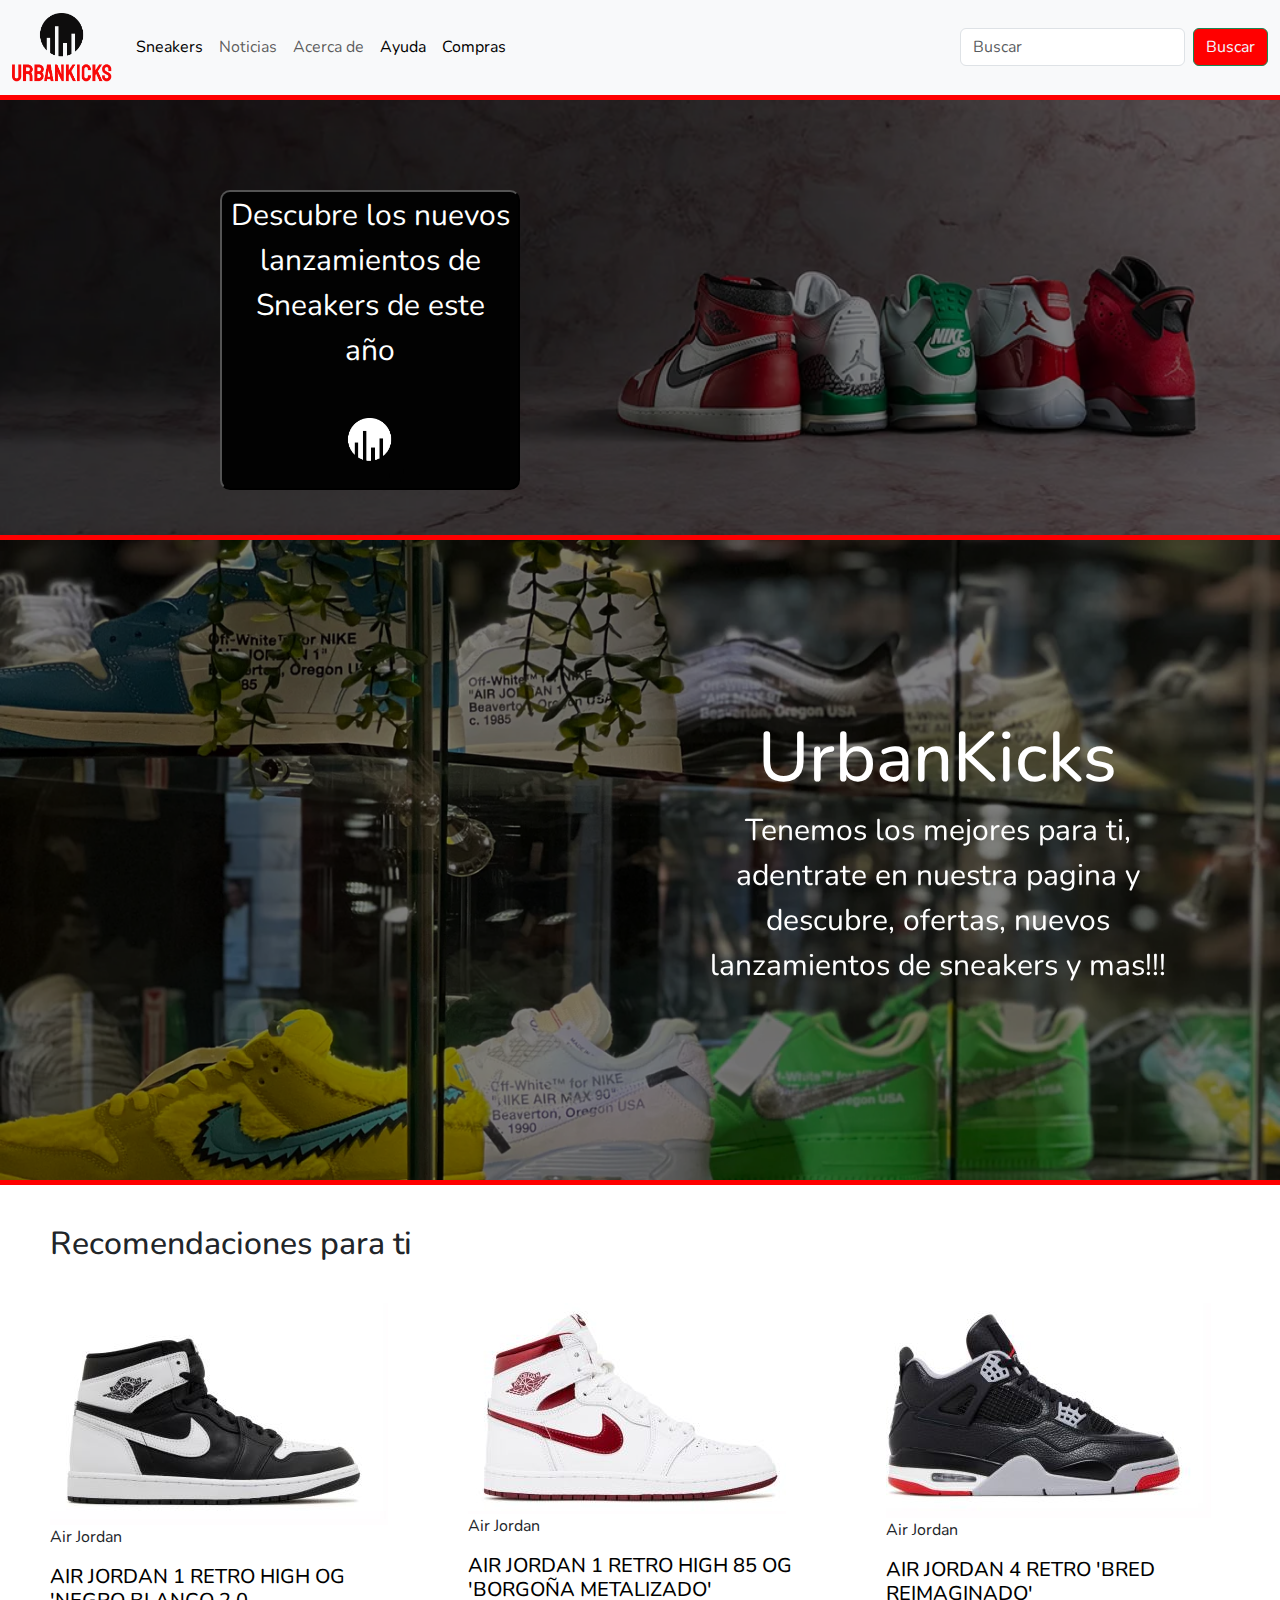
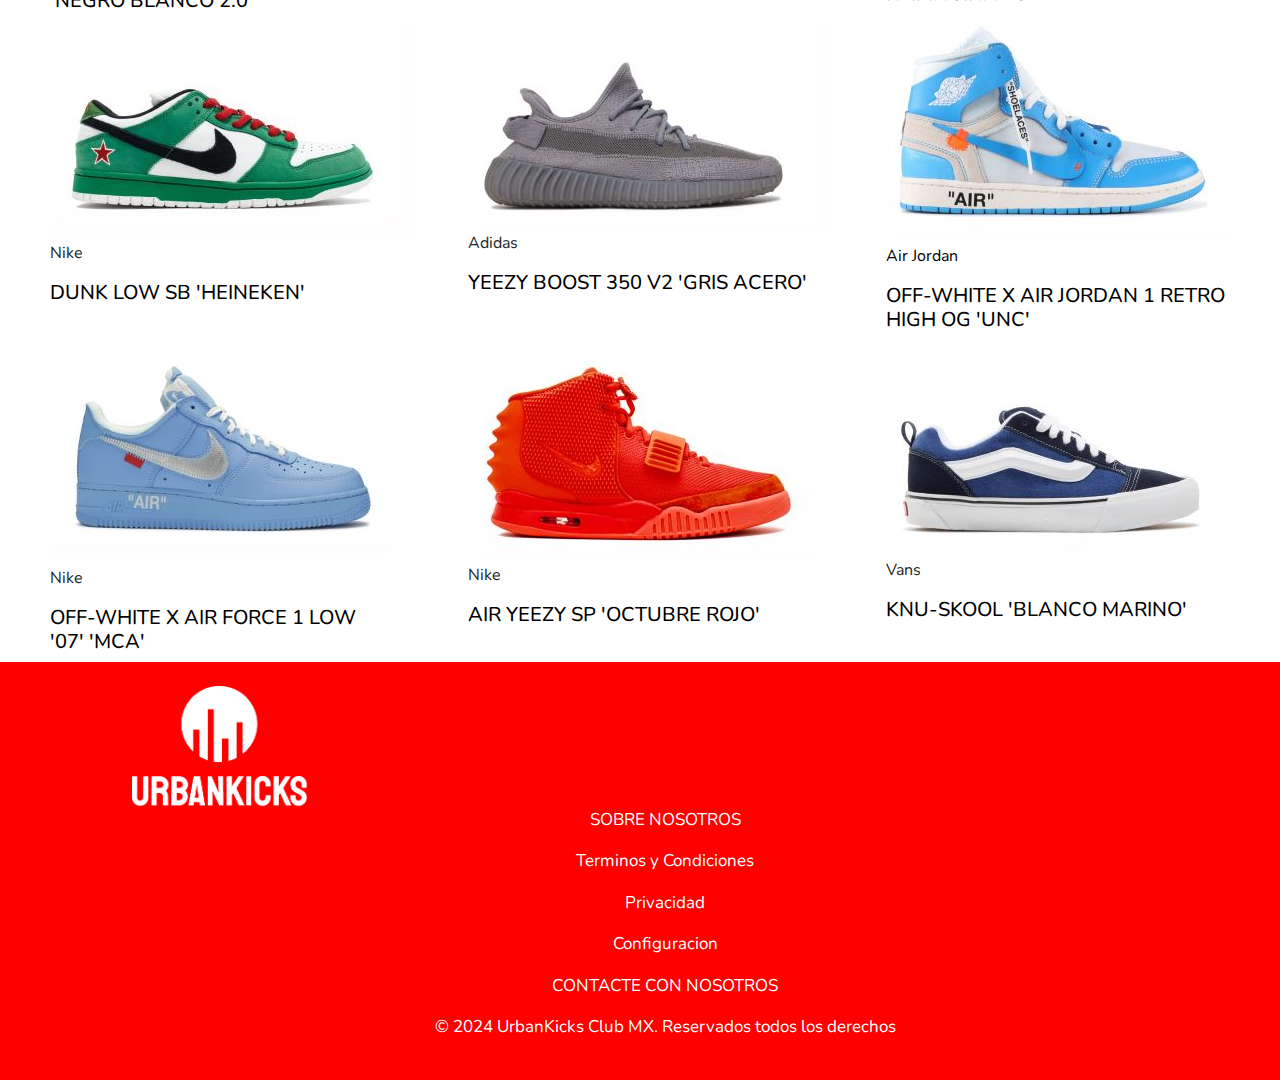
<file: MiPaginaConBoostrap/index.html>
<!DOCTYPE html>
<html lang="en">
<head>
    <meta charset="UTF-8">
    <meta http-equiv="X-UA-Compatible" content="IE=edge">
    <meta name="viewport" content="width=device-width, initial-scale=1.0">
    <title>Pagina con Boostrap</title>
    <link rel="stylesheet" href="bootstrap.min.css">
    <link rel="stylesheet" href="estilos.css">
    <link rel="stylesheet" href="estiloCarrito.css">
    <link rel="preconnect" href="https://fonts.googleapis.com">
    <link rel="preconnect" href="https://fonts.gstatic.com" crossorigin>
    <link href="https://fonts.googleapis.com/css2?family=Nunito:ital,wght@0,200..1000;1,200..1000&display=swap" rel="stylesheet">
</head>
<body>
    <header>
        <nav class="navbar navbar-expand-lg bg-body-tertiary">
            <div class="container-fluid">
              <a class="navbar-brand" href="#"><img src="./logo_large.png" alt=""></a>
              <button class="navbar-toggler" type="button" data-bs-toggle="collapse" data-bs-target="#navbarSupportedContent" aria-controls="navbarSupportedContent" aria-expanded="false" aria-label="Toggle navigation">
                <span class="navbar-toggler-icon"></span>
              </button>
              <div class="collapse navbar-collapse" id="navbarSupportedContent">
                <ul class="navbar-nav me-auto mb-2 mb-lg-0">
                  <li class="nav-item">
                    <a class="nav-link active" aria-current="page" href="#">Sneakers</a>
                  </li>
                  <li class="nav-item">
                    <a class="nav-link" href="./Noticias.html">Noticias</a>
                  </li>
                  <li class="nav-item">
                    <a class="nav-link" href="./AcerdaDe.html">Acerca de</a>
                  </li>
                    <li class="nav-item">
                        <a class="nav-link active" aria-current="page" href="./Ayuda.html">Ayuda</a>
                    </li>
                    <li class="nav-item">
                      <a class="nav-link active" aria-current="page" href="./index2.html">Compras</a>
                  </li>
                </ul>
                <form class="d-flex" role="search">
                  <input class="form-control me-2" type="search" placeholder="Buscar" aria-label="Search">
                  <button class="btn btn-outline-success" type="submit" style="background-color: red; color: aliceblue;">Buscar</button>
                </form>
              </div>
            </div>
          </nav>
    </header>
    <div class="raya">
    </div>
    <main id="main">
        <div id="carousel" class="carousel slide" data-bs-ride="carousel">
            <div class="carousel-inner">
              <div class="carousel-item active">
                <img src="./Nikes.webp" class="d-block w-100" alt="Nikes">
                <div class="overlay">
                    <div class="container">
                        <div class="row align-items-center">
                            <div class="col-md-6 offset-md-6 text-center text-md-right">
                                <button class="boton">
                                    Descubre los nuevos lanzamientos de Sneakers de este año
                                    <br>
                                    <br>
                                    <img src="./logo solo.png" alt="">
                                </button>
                            </div>
                        </div>
                    </div>
                  </div>
              </div>
              <div class="carousel-item">
                <img src="./jordans 4.webp" class="d-block w-100" alt="Jordans">
                <div class="overlay">
                    <div class="container">
                        <div class="row align-items-center">
                            <div class="col-md-6 offset-md-6 text-center text-md-right">
                                <p class="Parrafo1">Air Jordan 4 Retro <br>
                                    'Still Kickin'</p>
                            </div>
                        </div>
                    </div>
                  </div>
              </div>
              <div class="carousel-item">
                <img src="./air.webp" class="d-block w-100" alt="Airforce1">
              </div>
            </div>
          </div>
    </main>
    <div class="raya">
    </div>
    <section>
        <div id="carousel" class="carousel slide" data-bs-ride="carousel">
            <div class="carousel-inner">
              <div class="carousel-item active">
                <img src="./jordanssss.webp" class="d-block w-100" alt="Nikes">
              </div>
              <div class="carousel-item">
                <img src="./muchossss.webp" class="d-block w-100" alt="Jordans">
              </div>
              <div class="carousel-item">
                <img src="./retros4.webp" class="d-block w-100" alt="Airforce1">
              </div>
            </div>
            <div class="overlay">
                <div class="container">
                    <div class="row align-items-center">
                        <div class="col-md-6 offset-md-6 text-center text-md-right">
                            <h1>UrbanKicks</h1>
                            <p class="d-none d-md-block">
                                Tenemos los mejores para ti, adentrate en nuestra pagina y descubre, ofertas, nuevos lanzamientos de sneakers y mas!!!
                            </p>
                        </div>
                    </div>
                </div>
              </div>
          </div>
    </section>
    <div class="raya">
    </div>
    <h2 class="texto2">Recomendaciones para ti</h2>
    <br>
    <br>
    <br>
    <section>
        <div class="row">
            <div class="col-12 col-md-6 col-lg-4">
                <img src="./teni 1.JPG" alt="">
                <p>Air Jordan</p>
                <h3><a href="./index2.html">AIR JORDAN 1 RETRO HIGH OG <br>
                  'NEGRO BLANCO 2.0</a></h3>
            </div>
            <div class="col-12 col-md-6 col-lg-4">
                <img src="./teni 2.JPG" alt="">
                <p>Air Jordan</p>
                <h3><a href="./index2.html">AIR JORDAN 1 RETRO HIGH 85 OG <br>
                  'BORGOÑA METALIZADO'</a></h3>
            </div>
            <div class="col-12 col-md-6 col-lg-4">
                <img src="./teni 3.JPG" alt="">
                <p>Air Jordan</p>
                <h3><a href="./index2.html">AIR JORDAN 4 RETRO 'BRED <br>
                  REIMAGINADO'</a></h3>
            </div>
            <div class="col-12 col-md-6 col-lg-4">
                <img src="./teni 4.JPG" alt="">
                <p>Nike</p>
                <h3><a href="./index2.html">DUNK LOW SB 'HEINEKEN'</a></h3>
            </div>
            <div class="col-12 col-md-6 col-lg-4">
                <img src="./teni 5.JPG" alt="">
                <p>Adidas</p>
                <h3><a href="./index2.html">YEEZY BOOST 350 V2 'GRIS ACERO'</a></h3>
            </div>
            <div class="col-12 col-md-6 col-lg-4">
                <img src="./teni 6.JPG" alt="">
                <a href="./Jordan.html">
                    <p>Air Jordan</p>
                    <h3><a href="./JordanB.html">OFF-WHITE X AIR JORDAN 1 RETRO <br>
                      HIGH OG 'UNC'</a></h3>
                </a>
            </div>
            <div class="col-12 col-md-6 col-lg-4">
                <img src="./teni 7.JPG" alt="">
                <p>Nike</p>
                <h3><a href="./index2.html">OFF-WHITE X AIR FORCE 1 LOW <br>
                  '07' 'MCA'</a></h3>
            </div>
            <div class="col-12 col-md-6 col-lg-4">
                <img src="./teni 8.JPG" alt="">
                <p>Nike</p>
                <h3><a href="./index2.html">AIR YEEZY SP 'OCTUBRE ROJO'</a></h3>
            </div>
            <div class="col-12 col-md-6 col-lg-4">
                <img src="./teni 9.JPG" alt="">
                <p>Vans</p>
                <h3><a href="./index2.html">KNU-SKOOL 'BLANCO MARINO'</a></h3>
            </div>
        </div>
    </section>
    <footer id="footer" class="pb-4 pt-4">
        <div class="container">
            <div class="row text-center">
                <img src="./logo2444.png" alt="">
            <p class="p2">SOBRE NOSOTROS</p>
            <p class="p2">Terminos y Condiciones</p>
            <p class="p2">Privacidad</p>
            <p class="p2">Configuracion</p>
            <p class="p3">CONTACTE CON NOSOTROS</p>
            <p class="p4">© 2024 UrbanKicks Club MX. Reservados todos los derechos</p>
            </div>
            </div>
        </div>
    </footer>
    <script src="bootstrap.min.js"></script>
</body>
</html>
</file>
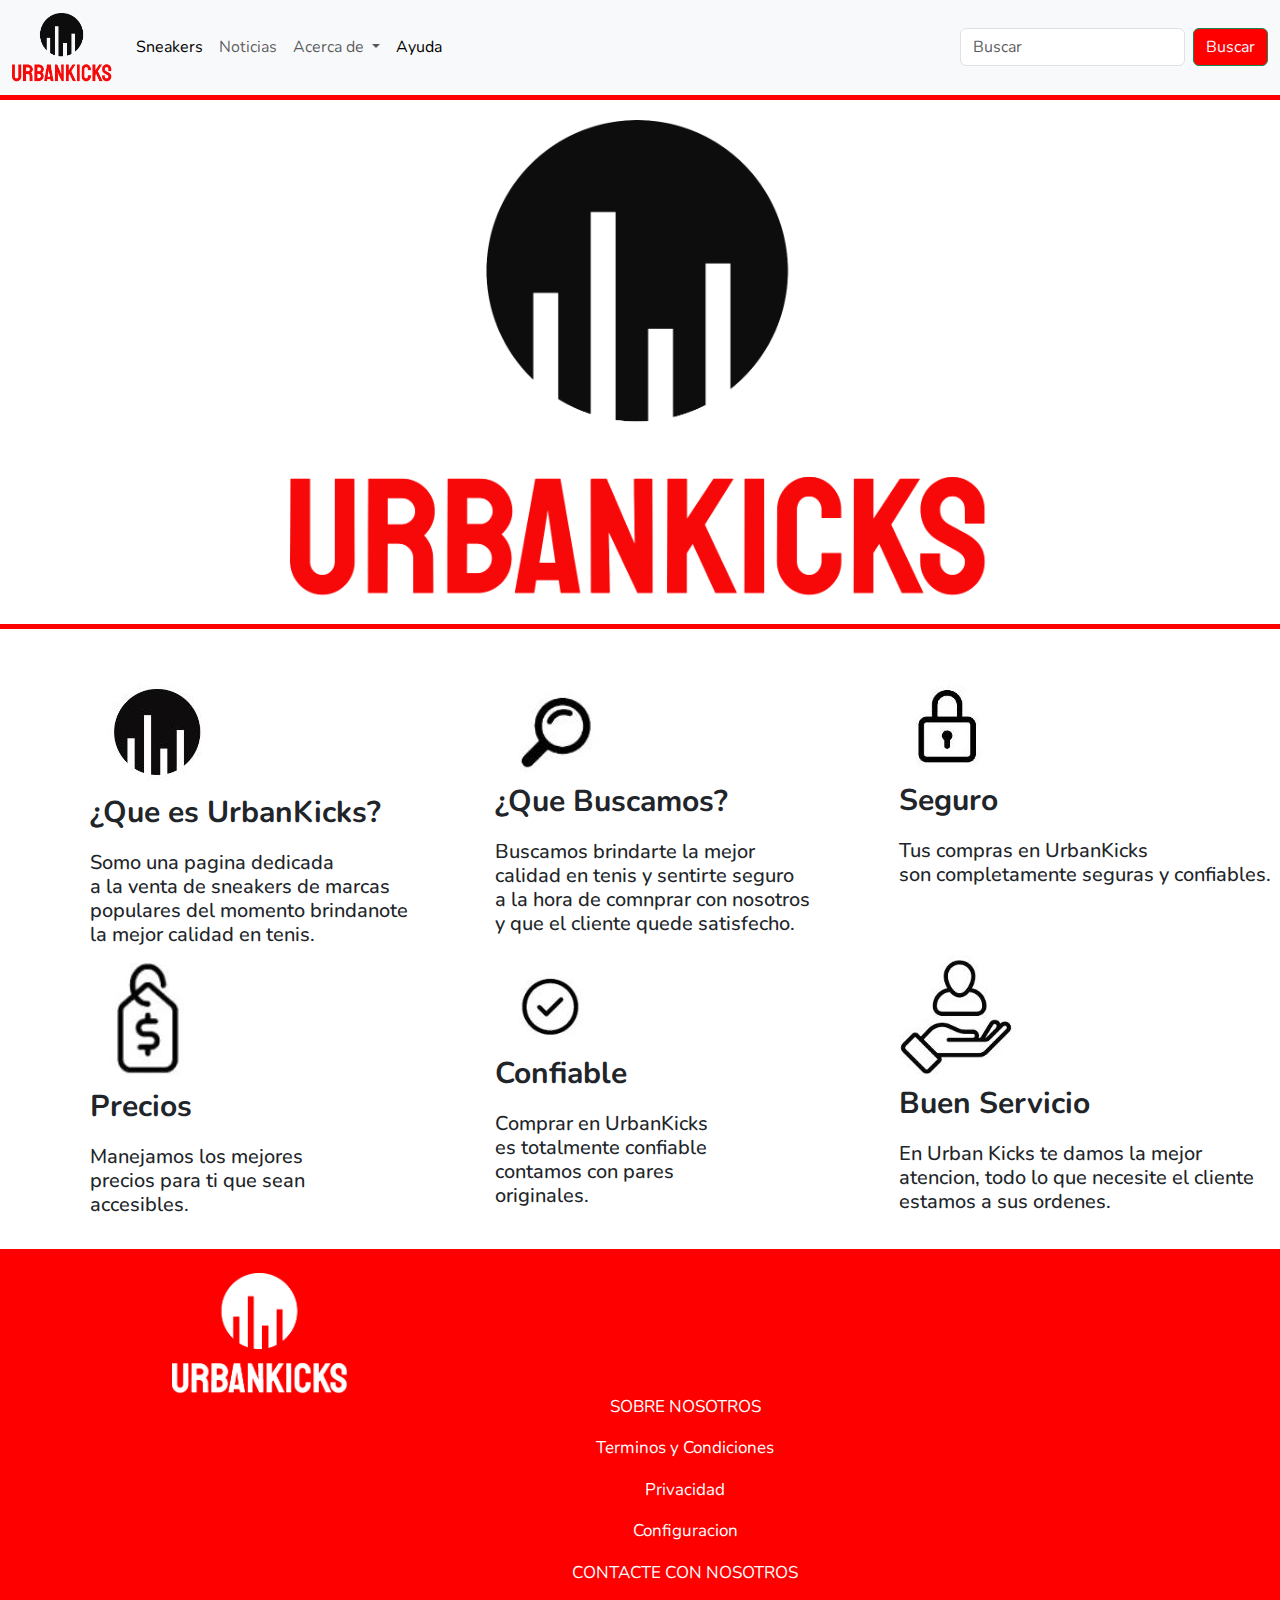
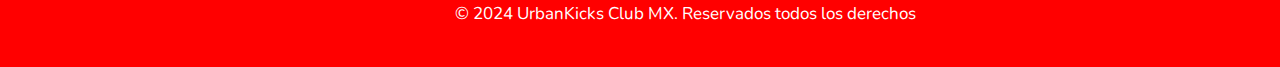
<file: MiPaginaConBoostrap/AcerdaDe.html>
<!DOCTYPE html>
<html lang="en">
<head>
    <meta charset="UTF-8">
    <meta http-equiv="X-UA-Compatible" content="IE=edge">
    <meta name="viewport" content="width=device-width, initial-scale=1.0">
    <link rel="stylesheet" href="bootstrap.min.css">
    <link rel="stylesheet" href="estilosAcerdaDe.css">
    <link rel="preconnect" href="https://fonts.googleapis.com">
    <link rel="preconnect" href="https://fonts.gstatic.com" crossorigin>
    <link href="https://fonts.googleapis.com/css2?family=Nunito:ital,wght@0,200..1000;1,200..1000&display=swap" rel="stylesheet">
    <title>Acerca de</title>
</head>
<body>
    <header>
        <nav class="navbar navbar-expand-lg bg-body-tertiary">
            <div class="container-fluid">
              <a class="navbar-brand" href="#"><img src="./logo_large.png" alt=""></a>
              <button class="navbar-toggler" type="button" data-bs-toggle="collapse" data-bs-target="#navbarSupportedContent" aria-controls="navbarSupportedContent" aria-expanded="false" aria-label="Toggle navigation">
                <span class="navbar-toggler-icon"></span>
              </button>
              <div class="collapse navbar-collapse" id="navbarSupportedContent">
                <ul class="navbar-nav me-auto mb-2 mb-lg-0">
                  <li class="nav-item">
                    <a class="nav-link active" aria-current="page" href="./index.html">Sneakers</a>
                  </li>
                  <li class="nav-item">
                    <a class="nav-link" href="./Noticias.html">Noticias</a>
                  </li>
                  <li class="nav-item dropdown">
                    <a class="nav-link dropdown-toggle" href="#" role="button" data-bs-toggle="dropdown" aria-expanded="false">
                      Acerca de
                    </a>
                    <li class="nav-item">
                        <a class="nav-link active" aria-current="page" href="./Ayuda.html">Ayuda</a>
                      </li>
                </ul>
                <form class="d-flex" role="search">
                  <input class="form-control me-2" type="search" placeholder="Buscar" aria-label="Search">
                  <button class="btn btn-outline-success" type="submit" style="background-color: red; color: aliceblue;">Buscar</button>
                </form>
              </div>
            </div>
          </nav>
    </header>
    <div class="raya">
    </div>
    <div class="imagenLogo">
        <img src="./logo_large.png" alt="">
    </div>
    <br>
    <div class="raya">
    </div>
    <br>
    <br>
    <div class="row">
        <div class="col-12 col-md-6 col-lg-4">
            <img src="./LOGO.JPG" alt="">
            <p><b>¿Que es UrbanKicks?</b></p>
            <h3>Somo una pagina dedicada <br>
                a la venta de sneakers de marcas <br>
                populares del momento brindanote <br>
                la mejor calidad en tenis.</h3>
        </div>
        <div class="col-12 col-md-6 col-lg-4">
            <img src="./LUPA.JPG" alt="">
            <p><b>¿Que Buscamos?</b></p>
            <h3>Buscamos brindarte la mejor <br>
                calidad en tenis y sentirte seguro <br>
                a la hora de comnprar con nosotros <br>
                y que el cliente quede satisfecho.</h3>
        </div>
        <div class="col-12 col-md-6 col-lg-4">
            <img src="./CANDADO.JPG" alt="">
            <p><b>Seguro</b></p>
            <h3>Tus compras en UrbanKicks <br>
            son completamente seguras y confiables.</h3>
        </div>
    </div>
    <div class="row">
        <div class="col-12 col-md-6 col-lg-4">
            <img src="./PRECIO.JPG" alt="">
            <p><b>Precios</b></p>
            <h3>Manejamos los mejores <br>
                precios para ti que sean <br>
                accesibles.</h3>
        </div>
        <div class="col-12 col-md-6 col-lg-4">
            <img src="./PALOMITA.JPG" alt="">
            <p><b>Confiable</b></p>
            <h3>Comprar en UrbanKicks <br>
                es totalmente confiable <br>
                contamos con pares <br>
                originales.</h3>
        </div>
        <div class="col-12 col-md-6 col-lg-4">
            <img src="./BUEN SERVICIO.JPG" alt="">
            <p><b>Buen Servicio</b></p>
            <h3>En Urban Kicks te damos la mejor <br>
            atencion, todo lo que necesite el cliente <br>
            estamos a sus ordenes.</h3>
        </div>
    </div>
    <br>
    <footer id="footer" class="pb-4 pt-4">
        <div class="container">
            <div class="row text-center">
                <img src="./logo2444.png" alt="">
            <p class="p2">SOBRE NOSOTROS</p>
            <p class="p2">Terminos y Condiciones</p>
            <p class="p2">Privacidad</p>
            <p class="p2">Configuracion</p>
            <p class="p3">CONTACTE CON NOSOTROS</p>
            <p class="p4">© 2024 UrbanKicks Club MX. Reservados todos los derechos</p>
            </div>
            </div>
        </div>
    </footer>
    <script src="bootstrap.min.js"></script>
</body>
</html>
</file>
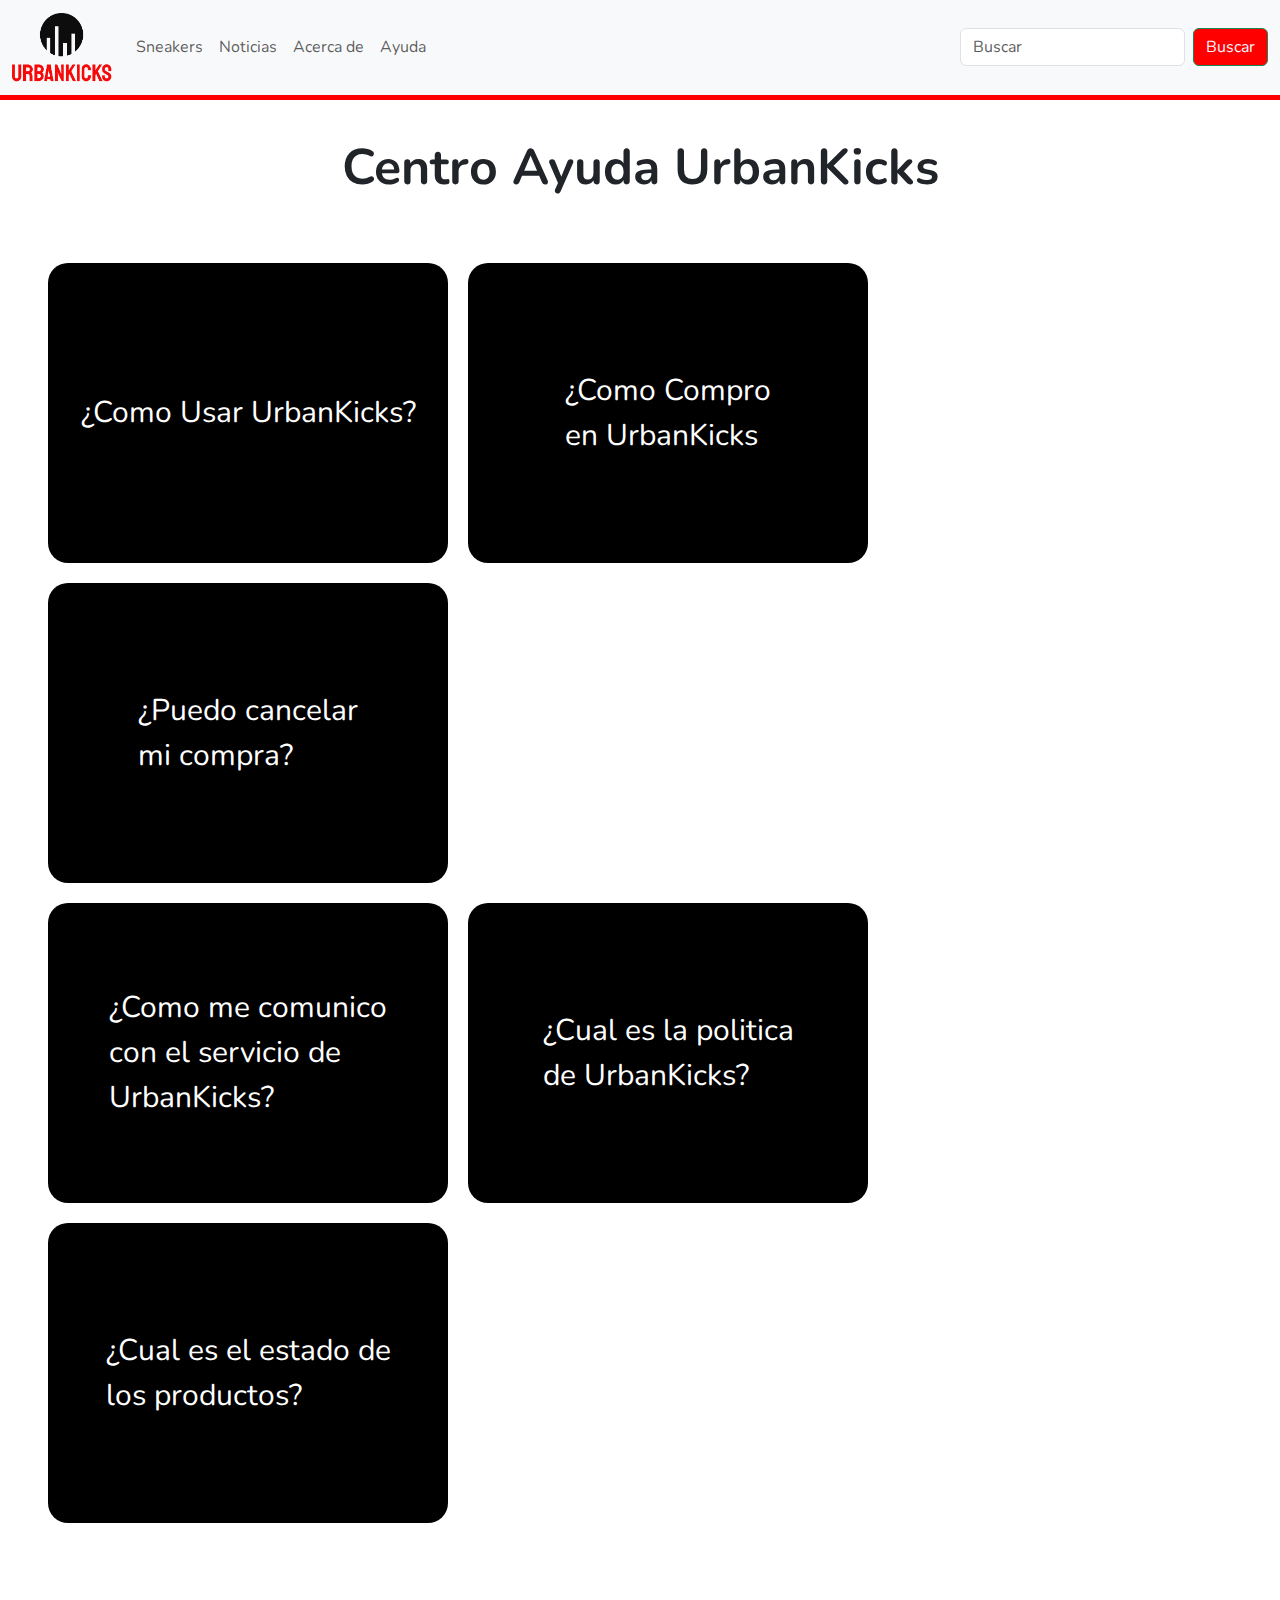
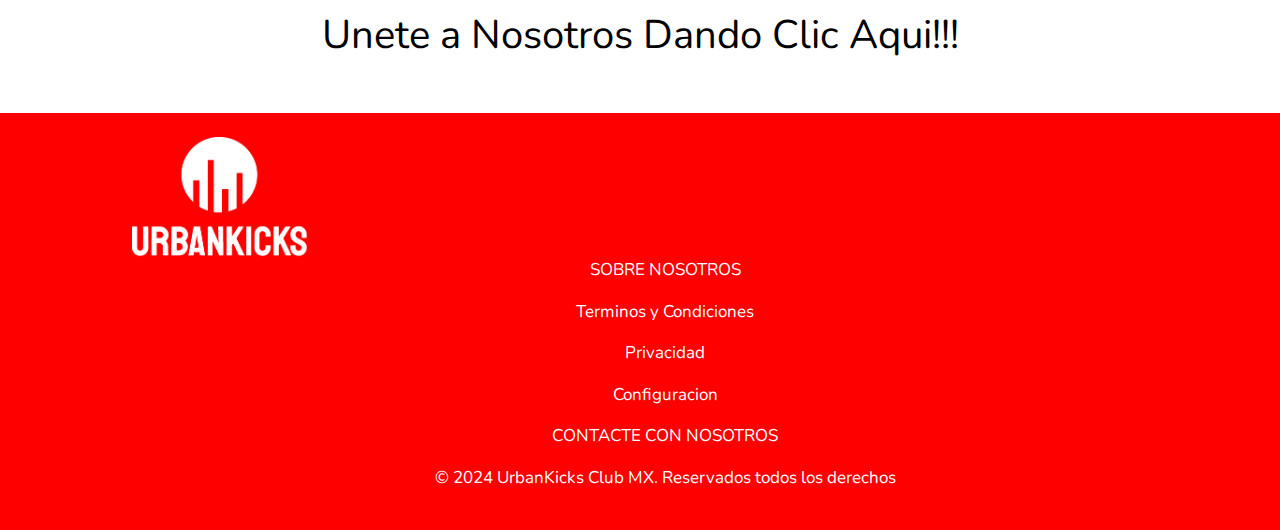
<file: MiPaginaConBoostrap/Ayuda.html>
<!DOCTYPE html>
<html lang="en">
<head>
    <meta charset="UTF-8">
    <meta http-equiv="X-UA-Compatible" content="IE=edge">
    <meta name="viewport" content="width=device-width, initial-scale=1.0">
    <title>Ayuda</title>
    <link rel="stylesheet" href="bootstrap.min.css">
    <link rel="stylesheet" href="estilosAyuda.css">
    <link rel="preconnect" href="https://fonts.googleapis.com">
    <link rel="preconnect" href="https://fonts.gstatic.com" crossorigin>
    <link href="https://fonts.googleapis.com/css2?family=Nunito:ital,wght@0,200..1000;1,200..1000&display=swap" rel="stylesheet">
</head>
<body>
    <header>
        <nav class="navbar navbar-expand-lg bg-body-tertiary">
            <div class="container-fluid">
              <a class="navbar-brand" href="#"><img src="./logo_large.png" alt=""></a>
              <button class="navbar-toggler" type="button" data-bs-toggle="collapse" data-bs-target="#navbarSupportedContent" aria-controls="navbarSupportedContent" aria-expanded="false" aria-label="Toggle navigation">
                <span class="navbar-toggler-icon"></span>
              </button>
              <div class="collapse navbar-collapse" id="navbarSupportedContent">
                <ul class="navbar-nav me-auto mb-2 mb-lg-0">
                  <li class="nav-item">
                    <a class="nav-link" aria-current="page" href="./index.html">Sneakers</a>
                  </li>
                  <li class="nav-item">
                    <a class="nav-link" href="./Noticias.html">Noticias</a>
                  </li>
                  <li class="nav-item">
                    <a class="nav-link" href="./AcerdaDe.html">Acerca de</a>
                  </li>
                    <li class="nav-item">
                        <a class="nav-link" aria-current="page" href="#">Ayuda</a>
                      </li>
                </ul>
                <form class="d-flex" role="search">
                  <input class="form-control me-2" type="search" placeholder="Buscar" aria-label="Search">
                  <button class="btn btn-outline-success" type="submit" style="background-color: red; color: aliceblue;">Buscar</button>
                </form>
              </div>
            </div>
          </nav>
    </header>
    <div class="raya">
    </div>
    <div class="textoCentro">
        <b>Centro Ayuda UrbanKicks</b>
    </div>
    <br>
    <br>
    <div class="row">
        <div class="col-12 col-md-6 col-lg-4 editar-div">
            ¿Como Usar
            UrbanKicks?
        </div>
        <div class="col-12 col-md-6 col-lg-4 editar-div">
            ¿Como Compro <br>
            en UrbanKicks
        </div>
        <div class="col-12 col-md-6 col-lg-4 editar-div">
            ¿Puedo cancelar <br>
            mi compra?
        </div>
    </div>
    <div class="row">
        <div class="col-12 col-md-6 col-lg-4 editar-div">
            ¿Como me comunico <br>
            con el servicio de <br>
            UrbanKicks?
        </div>
        <div class="col-12 col-md-6 col-lg-4 editar-div">
            ¿Cual es la politica <br>
            de UrbanKicks?
        </div>
        <div class="col-12 col-md-6 col-lg-4 editar-div">
            ¿Cual es el estado de <br>
            los productos?
        </div>
    </div>
    <br>
    <br>
    <br>
    <div class="unete">
        <a class="unetetexto" href="./Unete.html">Unete a Nosotros Dando Clic Aqui!!!</a>
    </div>
    <br>
    <br>
    <footer id="footer" class="pb-4 pt-4">
        <div class="container">
            <div class="row text-center">
                <img src="./logo2444.png" alt="">
            <p class="p2">SOBRE NOSOTROS</p>
            <p class="p2">Terminos y Condiciones</p>
            <p class="p2">Privacidad</p>
            <p class="p2">Configuracion</p>
            <p class="p3">CONTACTE CON NOSOTROS</p>
            <p class="p4">© 2024 UrbanKicks Club MX. Reservados todos los derechos</p>
            </div>
            </div>
        </div>
    </footer>
    <script src="bootstrap.min.js"></script>
</body>
</html>
</file>
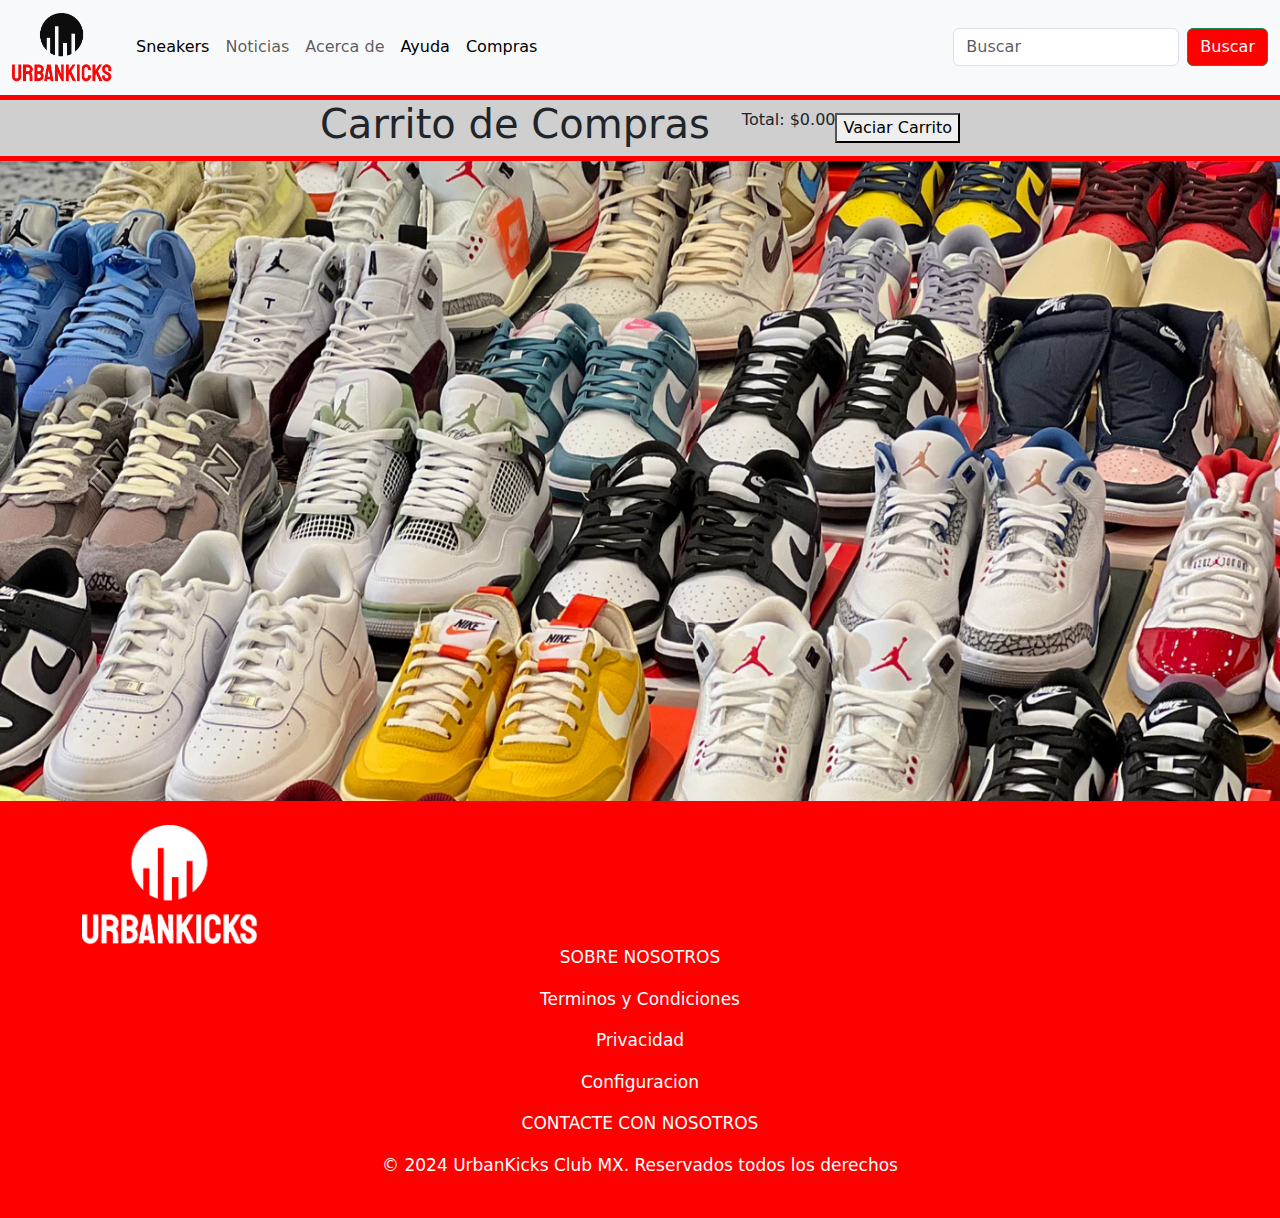
<file: MiPaginaConBoostrap/carrito2.html>
<!DOCTYPE html>
<html lang="en">
<head>
    <meta charset="UTF-8">
    <meta name="viewport" content="width=device-width, initial-scale=1.0">
    <title>Document</title>
    <link rel="stylesheet" href="bootstrap.min.css">
    <link rel="stylesheet" href="estilosCarrito2.css">
</head>
<body>
    <header>
        <nav class="navbar navbar-expand-lg bg-body-tertiary">
            <div class="container-fluid">
              <a class="navbar-brand" href="#"><img src="./logo_large.png" alt=""></a>
              <button class="navbar-toggler" type="button" data-bs-toggle="collapse" data-bs-target="#navbarSupportedContent" aria-controls="navbarSupportedContent" aria-expanded="false" aria-label="Toggle navigation">
                <span class="navbar-toggler-icon"></span>
              </button>
              <div class="collapse navbar-collapse" id="navbarSupportedContent">
                <ul class="navbar-nav me-auto mb-2 mb-lg-0">
                  <li class="nav-item">
                    <a class="nav-link active" aria-current="page" href="./index.html">Sneakers</a>
                  </li>
                  <li class="nav-item">
                    <a class="nav-link" href="./Noticias.html">Noticias</a>
                  </li>
                  <li class="nav-item">
                    <a class="nav-link" href="./AcerdaDe.html">Acerca de</a>
                  </li>
                    <li class="nav-item">
                        <a class="nav-link active" aria-current="page" href="./Ayuda.html">Ayuda</a>
                    </li>
                    <li class="nav-item">
                      <a class="nav-link active" aria-current="page" href="./index2.html">Compras</a>
                  </li>
                </ul>
                <form class="d-flex" role="search">
                  <input class="form-control me-2" type="search" placeholder="Buscar" aria-label="Search">
                  <button class="btn btn-outline-success" type="submit" style="background-color: red; color: aliceblue;">Buscar</button>
                </form>
              </div>
            </div>
          </nav>
    </header>
    <div class="raya">
    </div>
    <div class="compras">
        <h1>Carrito de Compras</h1>
        <ul id="lista-carrito"></ul>
        <p>Total: $<span id="total">0</span></p>
        <button id="vaciar-carrito">Vaciar Carrito</button>
    </div>
    <div class="raya">
    </div>
    <main>
        <div id="carouselExample" class="carousel slide">
            <div class="carousel-inner">
              <div class="carousel-item active">
                <img src="./muchossss.webp" class="d-block w-100" alt="...">
              </div>
              <div class="carousel-item">
                <img src="./ImagenCaro3.png" class="d-block w-100" alt="...">
              </div>
            <button class="carousel-control-prev" type="button" data-bs-target="#carouselExample" data-bs-slide="prev">
              <span class="carousel-control-prev-icon" aria-hidden="true"></span>
              <span class="visually-hidden">Previous</span>
            </button>
            <button class="carousel-control-next" type="button" data-bs-target="#carouselExample" data-bs-slide="next">
              <span class="carousel-control-next-icon" aria-hidden="true"></span>
              <span class="visually-hidden">Next</span>
            </button>
          </div>
    </main>
    <footer id="footer" class="pb-4 pt-4">
        <div class="container">
            <div class="row text-center">
                <img src="./logo2444.png" alt="">
            <p class="p2">SOBRE NOSOTROS</p>
            <p class="p2">Terminos y Condiciones</p>
            <p class="p2">Privacidad</p>
            <p class="p2">Configuracion</p>
            <p class="p3">CONTACTE CON NOSOTROS</p>
            <p class="p4">© 2024 UrbanKicks Club MX. Reservados todos los derechos</p>
            </div>
            </div>
        </div>
    </footer>
    <script src="./CarritoPagina.js"></script>
    <script src="bootstrap.min.js"></script>
</body>
</html>
</file>
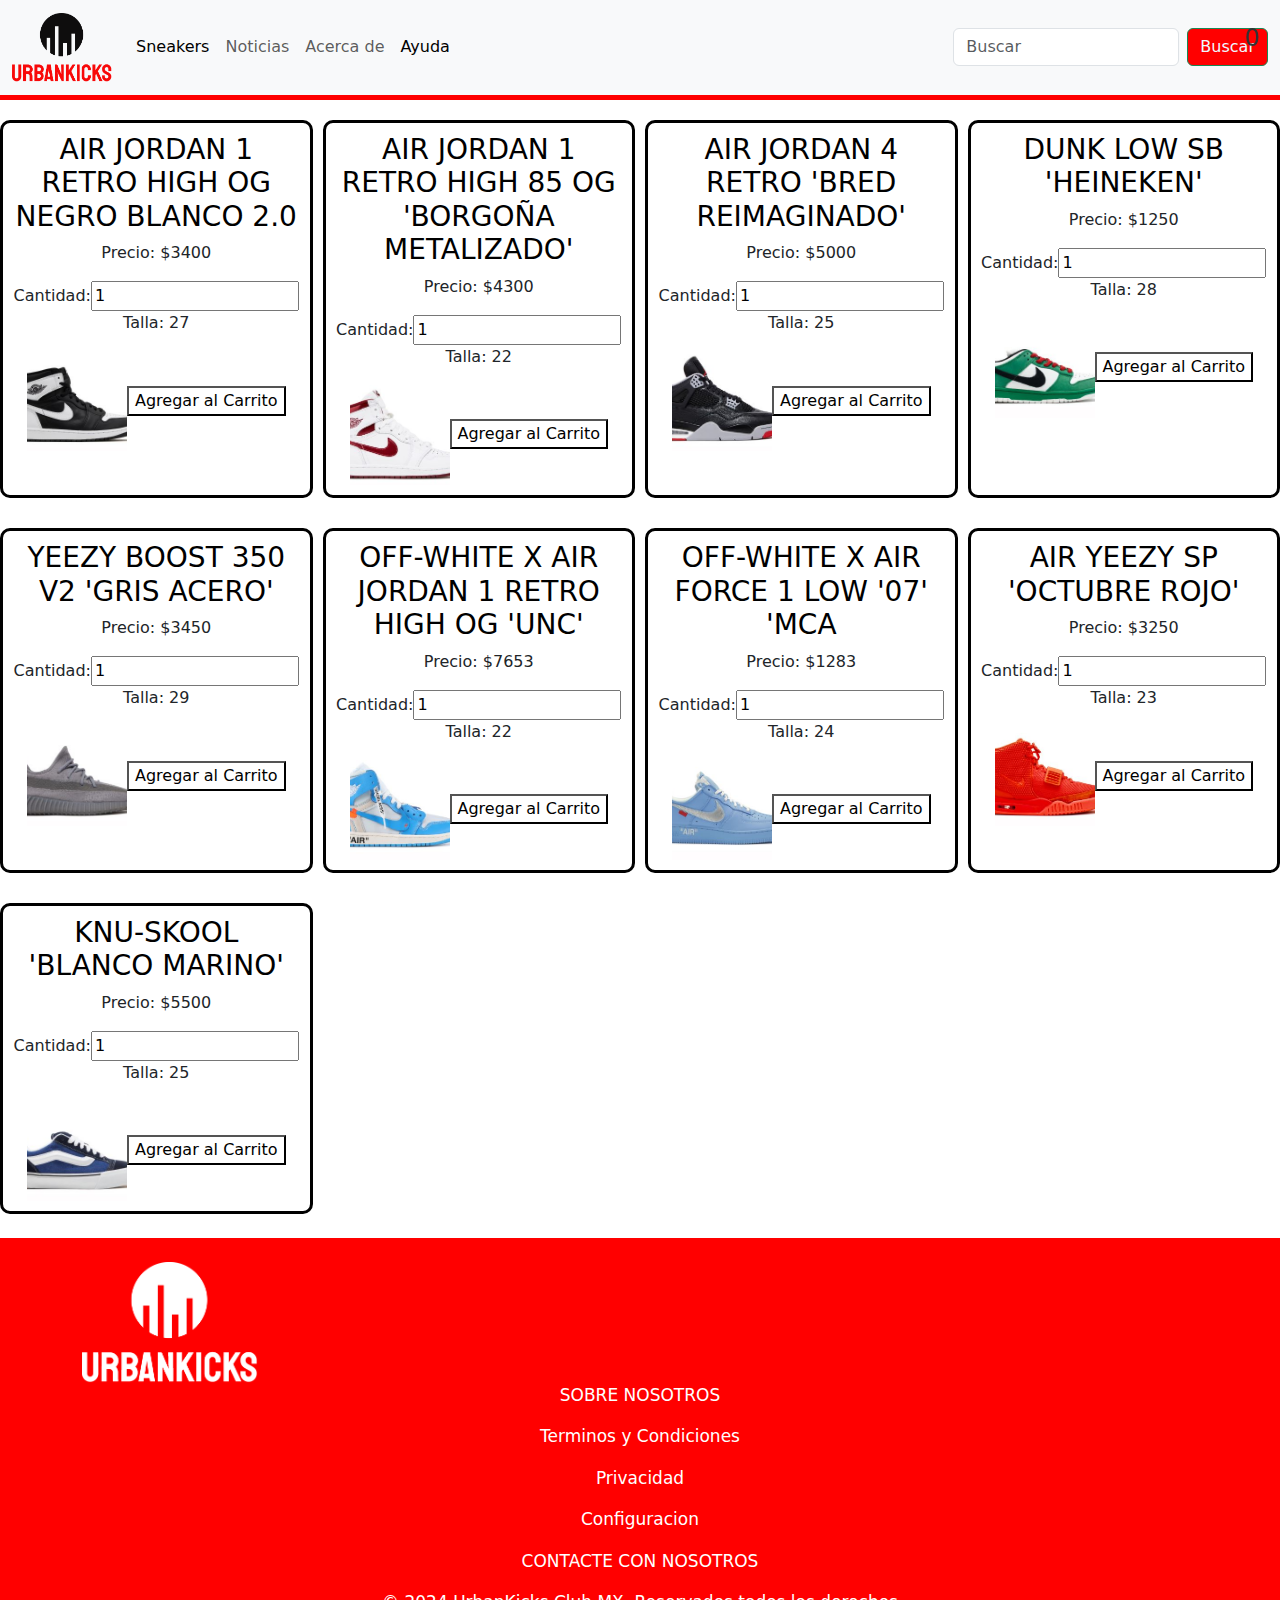
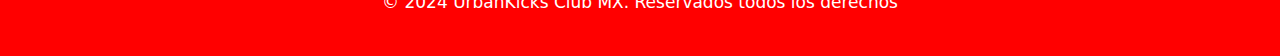
<file: MiPaginaConBoostrap/index2.html>
<!DOCTYPE html>
<html lang="en">
<head>
    <meta charset="UTF-8">
    <meta http-equiv="X-UA-Compatible" content="IE=edge">
    <meta name="viewport" content="width=device-width, initial-scale=1.0">
    <title>Tienda</title>
    <link rel="stylesheet" href="estiloCarrito.css">
    <link rel="stylesheet" href="bootstrap.min.css">
</head>
<body>
    <header>
        <nav class="navbar navbar-expand-lg bg-body-tertiary">
            <div class="container-fluid">
              <a class="navbar-brand" href="#"><img src="./logo_large.png" alt=""></a>
              <button class="navbar-toggler" type="button" data-bs-toggle="collapse" data-bs-target="#navbarSupportedContent" aria-controls="navbarSupportedContent" aria-expanded="false" aria-label="Toggle navigation">
                <span class="navbar-toggler-icon"></span>
              </button>
              <div class="collapse navbar-collapse" id="navbarSupportedContent">
                <ul class="navbar-nav me-auto mb-2 mb-lg-0">
                  <li class="nav-item">
                    <a class="nav-link active" aria-current="page" href="./index.html">Sneakers</a>
                  </li>
                  <li class="nav-item">
                    <a class="nav-link" href="./Noticias.html">Noticias</a>
                  </li>
                  <li class="nav-item">
                    <a class="nav-link" href="./AcerdaDe.html">Acerca de</a>
                  </li>
                    <li class="nav-item">
                        <a class="nav-link active" aria-current="page" href="./Ayuda.html">Ayuda</a>
                      </li>
                </ul>
                <form class="d-flex" role="search">
                  <input class="form-control me-2" type="search" placeholder="Buscar" aria-label="Search">
                  <button class="btn btn-outline-success" type="submit" style="background-color: red; color: aliceblue;">Buscar</button>
                </form>
              </div>
            </div>
          </nav>
    </header>
    <div class="raya">
    </div>
    <!-- Icono del carrito -->
    <a href="carrito2.html" style="text-decoration: none; color: inherit;">
        <div class="carrito-icono" id="carrito-icono">
            <i class="fas fa-shopping-cart"></i>
            <span id="contador-carrito"></span>
        </div>
    </a>
    
    <div id="productos">
        
    </div>
    <br>
    <footer id="footer" class="pb-4 pt-4">
        <div class="container">
            <div class="row text-center">
                <img src="./logo2444.png" alt="">
            <p class="p2">SOBRE NOSOTROS</p>
            <p class="p2">Terminos y Condiciones</p>
            <p class="p2">Privacidad</p>
            <p class="p2">Configuracion</p>
            <p class="p3">CONTACTE CON NOSOTROS</p>
            <p class="p4">© 2024 UrbanKicks Club MX. Reservados todos los derechos</p>
            </div>
            </div>
        </div>
    </footer>
    <script src="./MainCarrito.js"></script>
    <script src="bootstrap.min.js"></script>
</body>
</html>
</file>
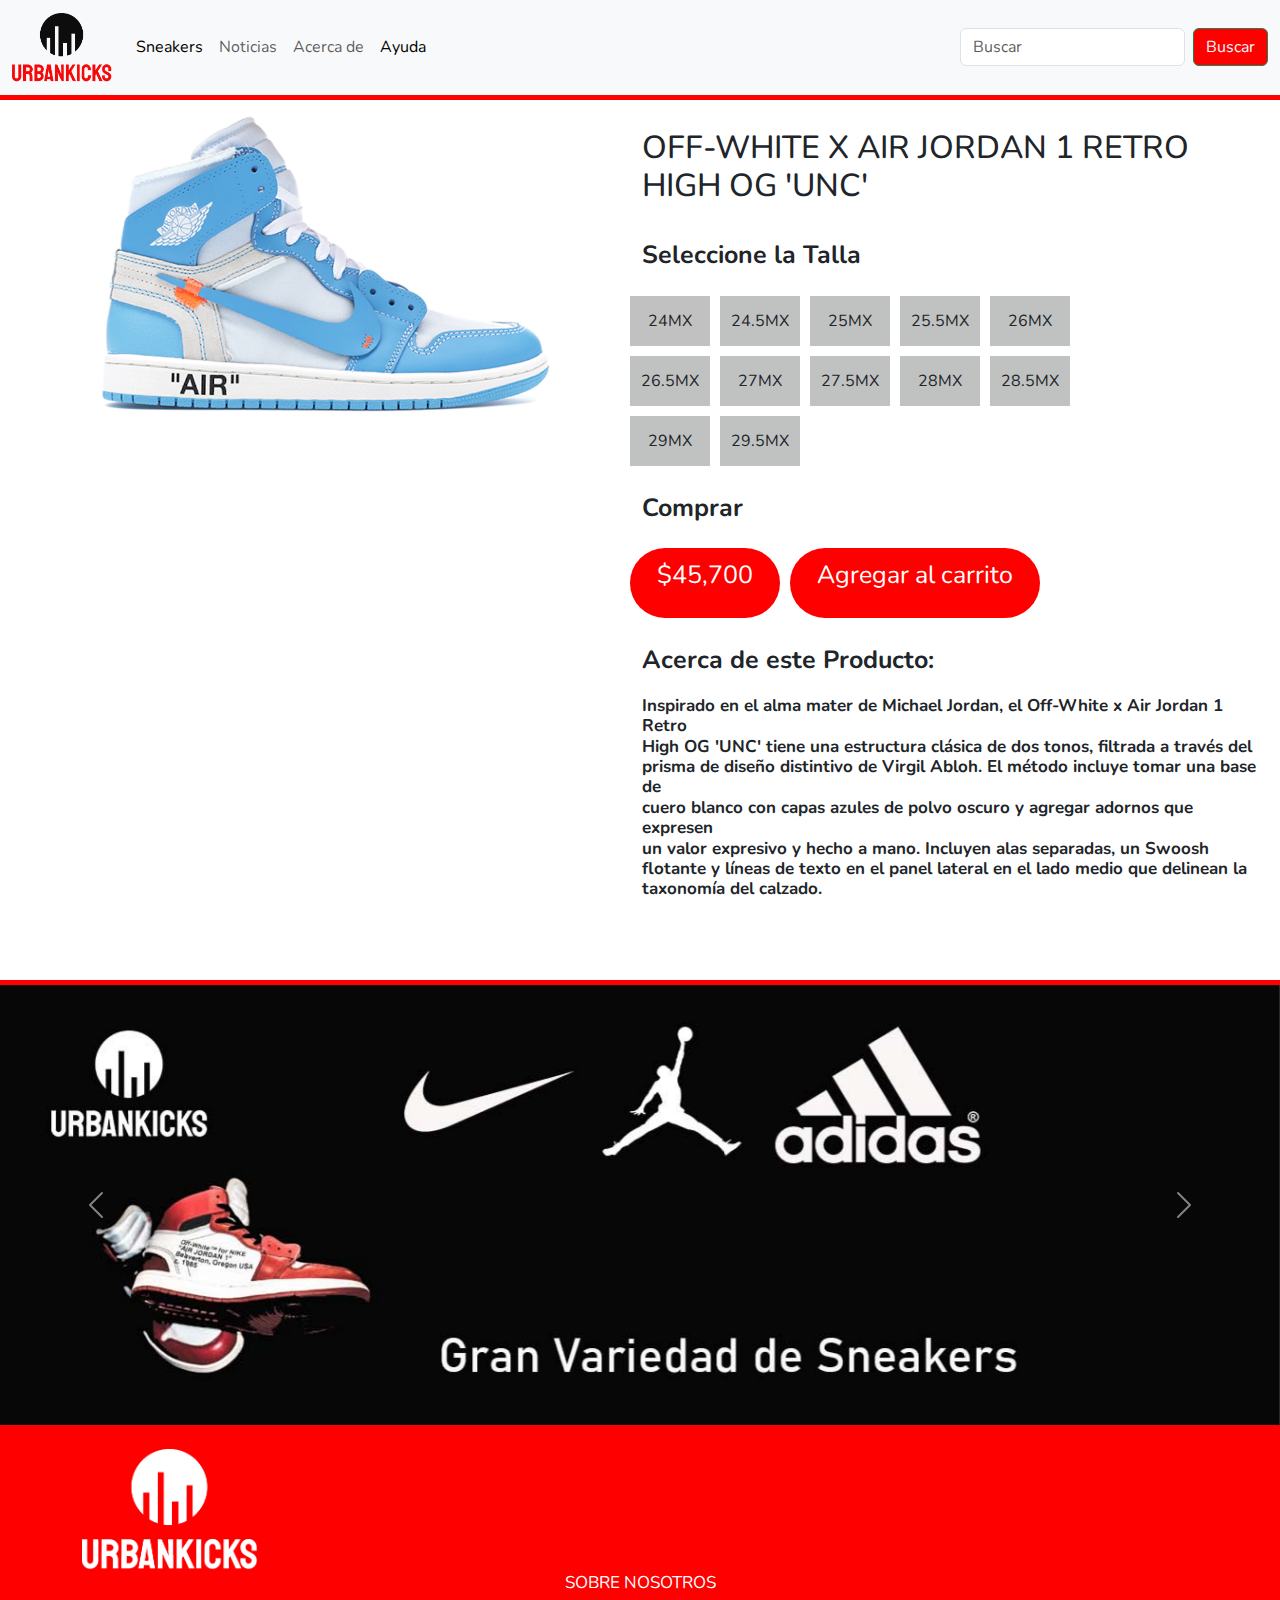
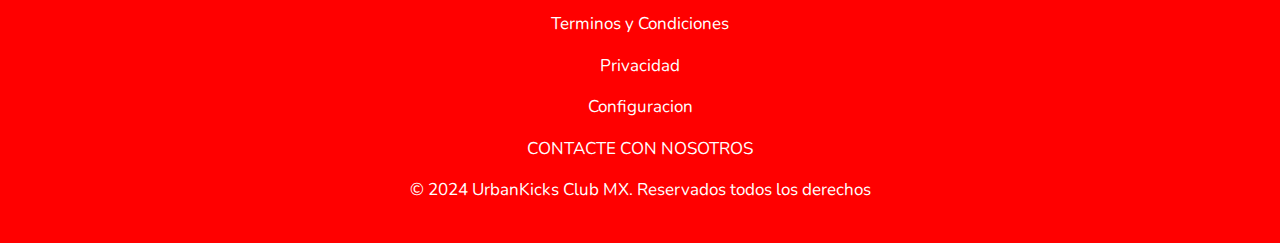
<file: MiPaginaConBoostrap/JordanB.html>
<!DOCTYPE html>
<html lang="en">
<head>
    <meta charset="UTF-8">
    <meta http-equiv="X-UA-Compatible" content="IE=edge">
    <meta name="viewport" content="width=device-width, initial-scale=1.0">
    <title>Jordan Compra</title>
    <link rel="stylesheet" href="bootstrap.min.css">
    <link rel="stylesheet" href="estilosJordan.css">
    <link rel="preconnect" href="https://fonts.googleapis.com">
    <link rel="preconnect" href="https://fonts.gstatic.com" crossorigin>
    <link href="https://fonts.googleapis.com/css2?family=Nunito:ital,wght@0,200..1000;1,200..1000&display=swap" rel="stylesheet">
</head>
<body>
    <header>
        <nav class="navbar navbar-expand-lg bg-body-tertiary">
            <div class="container-fluid">
              <a class="navbar-brand" href="./index.html"><img src="./logo_large.png" alt=""></a>
              <button class="navbar-toggler" type="button" data-bs-toggle="collapse" data-bs-target="#navbarSupportedContent" aria-controls="navbarSupportedContent" aria-expanded="false" aria-label="Toggle navigation">
                <span class="navbar-toggler-icon"></span>
              </button>
              <div class="collapse navbar-collapse" id="navbarSupportedContent">
                <ul class="navbar-nav me-auto mb-2 mb-lg-0">
                  <li class="nav-item">
                    <a class="nav-link active" aria-current="page" href="./index.html">Sneakers</a>
                  </li>
                  <li class="nav-item">
                    <a class="nav-link" href="./Noticias.html">Noticias</a>
                  </li>
                  <li class="nav-item">
                    <a class="nav-link" href="./AcerdaDe.html">Acerca de</a>
                  </li>
                    <li class="nav-item">
                        <a class="nav-link active" aria-current="page" href="./Ayuda.html">Ayuda</a>
                      </li>
                </ul>
                <form class="d-flex" role="search">
                  <input class="form-control me-2" type="search" placeholder="Buscar" aria-label="Search">
                  <button class="btn btn-outline-success" type="submit" style="background-color: red; color: aliceblue;">Buscar</button>
                </form>
              </div>
            </div>
          </nav>
    </header>
    <div class="raya">
    </div>
    <section id="place-time">
        <div class="container-fluid">
          <div class="row">
            <div class="col-12 col-lg ps-0 pe-0">
              <img src="./JORDANOFF.webp" alt="Honolulu">
            </div>
            <div class="col-12 col-lg-6 pt-4 pb-4">
              <h2>OFF-WHITE X AIR JORDAN 1 RETRO <br>
                HIGH OG 'UNC'</h2>
                <br>
                <p><b>Seleccione la Talla</b></p>
          <div class="row">
                  <div class="col1">
                    24MX
                </div>
                <div class="col2">
                  24.5MX
                </div>
                <div class="col3">
                  25MX
              </div>
              <div class="col4">
                  25.5MX
              </div>
              <div class="col5">
                  26MX
              </div>
          </div>
        <div class="row">
                <div class="col6">
                  26.5MX
              </div>
              <div class="col7">
                  27MX
              </div>
              <div class="col8">
                  27.5MX
              </div>
              <div class="col9">
                  28MX
              </div>
              <div class="col10">
                  28.5MX
              </div>
        </div>
        <div class="row">
            <div class="col11">
              29MX
          </div>
          <div class="col12">
              29.5MX
          </div>
          </div>
          <br>
          <p><b>Comprar</b></p>
          <div class="row">
            <div class="col13">
              <p>$45,700</p>
            </div>
            <div class="col14">
              <p>Agregar al carrito</p>
            </div>
          </div>
          <br>
          <p><b>Acerca de este Producto:</b></p>
          <h3><b>Inspirado en el alma mater de Michael Jordan, el Off-White x Air Jordan 1 Retro <br>
            High OG 'UNC' tiene una estructura clásica de dos tonos, filtrada a través del <br>
            prisma de diseño distintivo de Virgil Abloh. El método incluye tomar una base de <br>
            cuero blanco con capas azules de polvo oscuro y agregar adornos que expresen <br>
            un valor expresivo y hecho a mano. Incluyen alas separadas, un Swoosh <br>
            flotante y líneas de texto en el panel lateral en el lado medio que delinean la <br>
            taxonomía del calzado.</b></h3>
            </div>
          </div>
        </div>
      </section>
      <br>
      <br>
      <div class="raya">
      </div>
      <main>
        <div id="carouselExample" class="carousel slide">
          <div class="carousel-inner">
            <div class="carousel-item active">
              <img src="./FONDO PARA PAGINA.jpg" class="d-block w-100" alt="...">
            </div>
            <div class="carousel-item">
              <img src="./JORDANS 1.jpg" class="d-block w-100" alt="...">
            </div>
            <div class="carousel-item">
              <img src="./URBAN.jpg" class="d-block w-100" alt="...">
            </div>
            <button class="carousel-control-prev" type="button" data-bs-target="#carouselExample" data-bs-slide="prev">
              <span class="carousel-control-prev-icon" aria-hidden="true"></span>
              <span class="visually-hidden">Previous</span>
            </button>
            <button class="carousel-control-next" type="button" data-bs-target="#carouselExample" data-bs-slide="next">
              <span class="carousel-control-next-icon" aria-hidden="true"></span>
              <span class="visually-hidden">Next</span>
            </button>
          </div>
        </div>
      </main>
      <footer id="footer" class="pb-4 pt-4">
        <div class="container">
            <div class="row text-center">
                <img src="./logo2444.png" alt="">
            <p class="p2">SOBRE NOSOTROS</p>
            <p class="p2">Terminos y Condiciones</p>
            <p class="p2">Privacidad</p>
            <p class="p2">Configuracion</p>
            <p class="p3">CONTACTE CON NOSOTROS</p>
            <p class="p4">© 2024 UrbanKicks Club MX. Reservados todos los derechos</p>
            </div>
            </div>
        </div>
    </footer>
    <script src="bootstrap.min.js"></script>
</body>
</html>
</file>
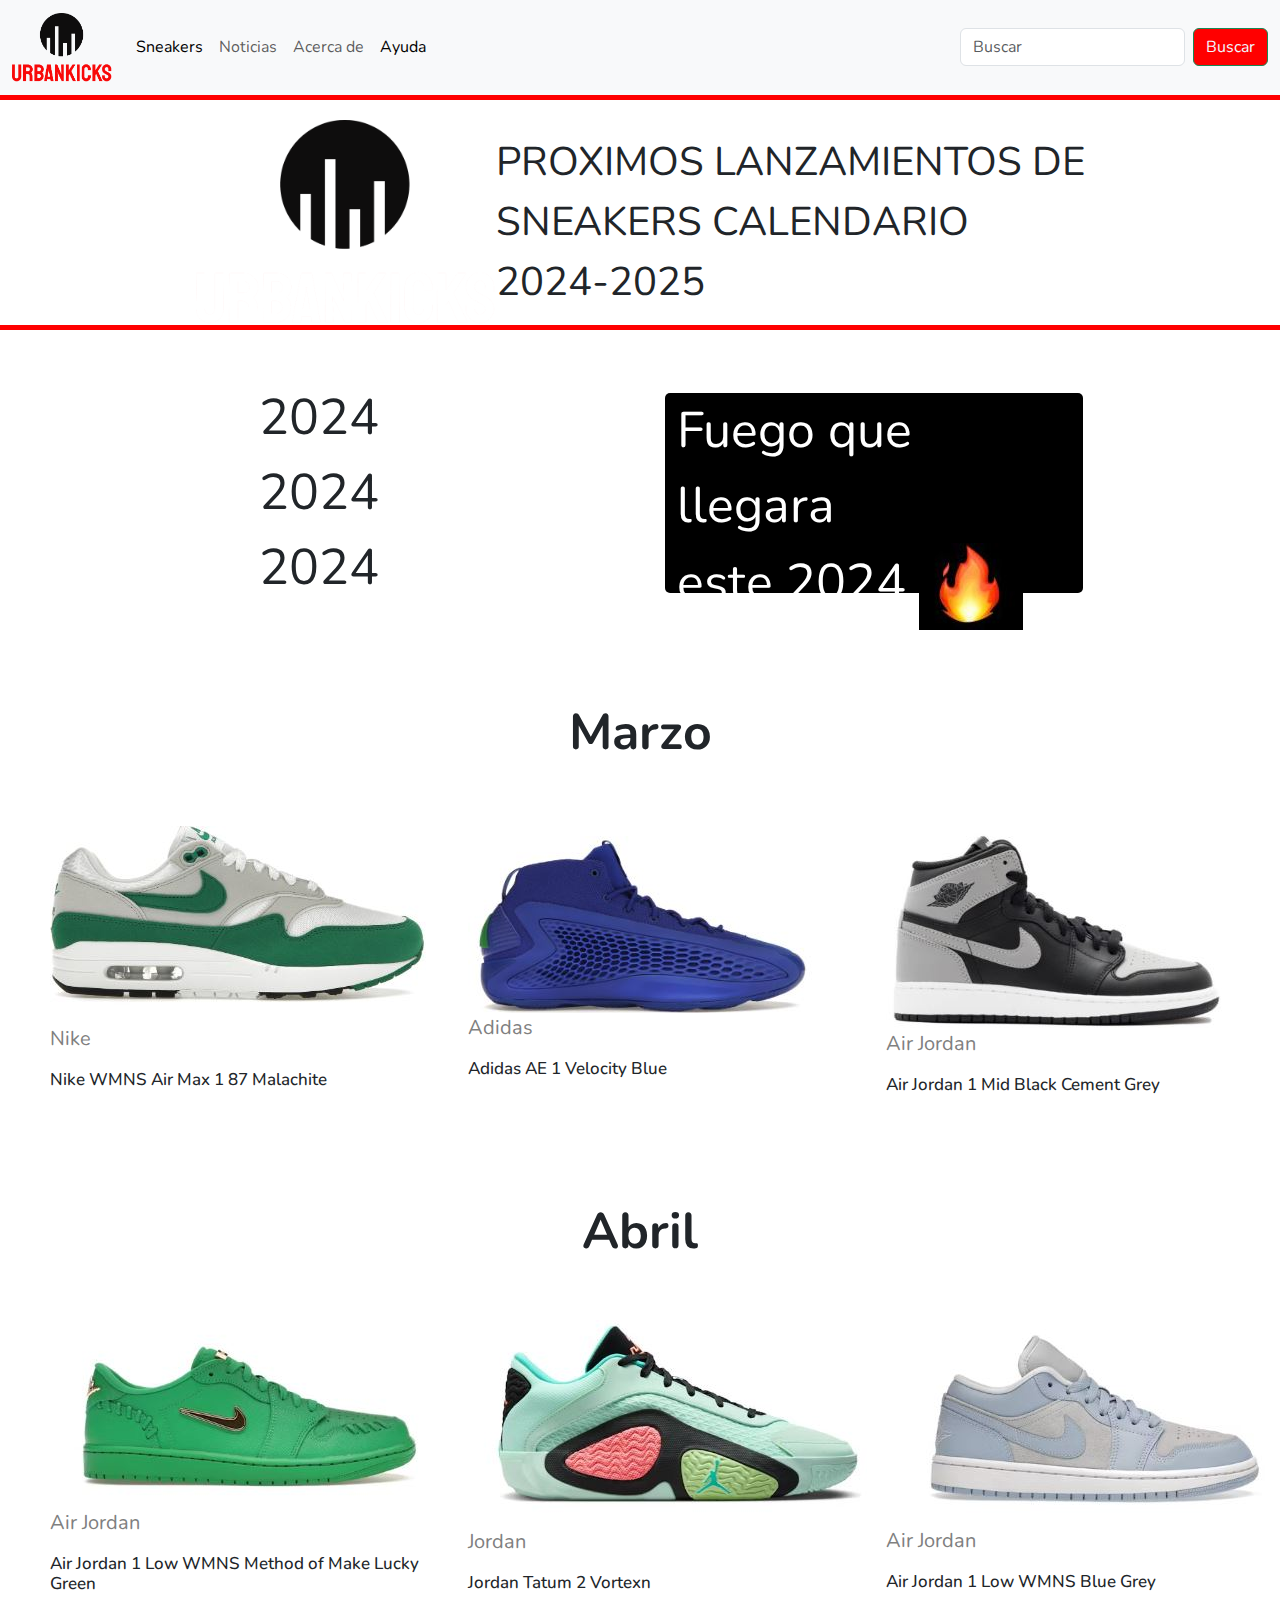
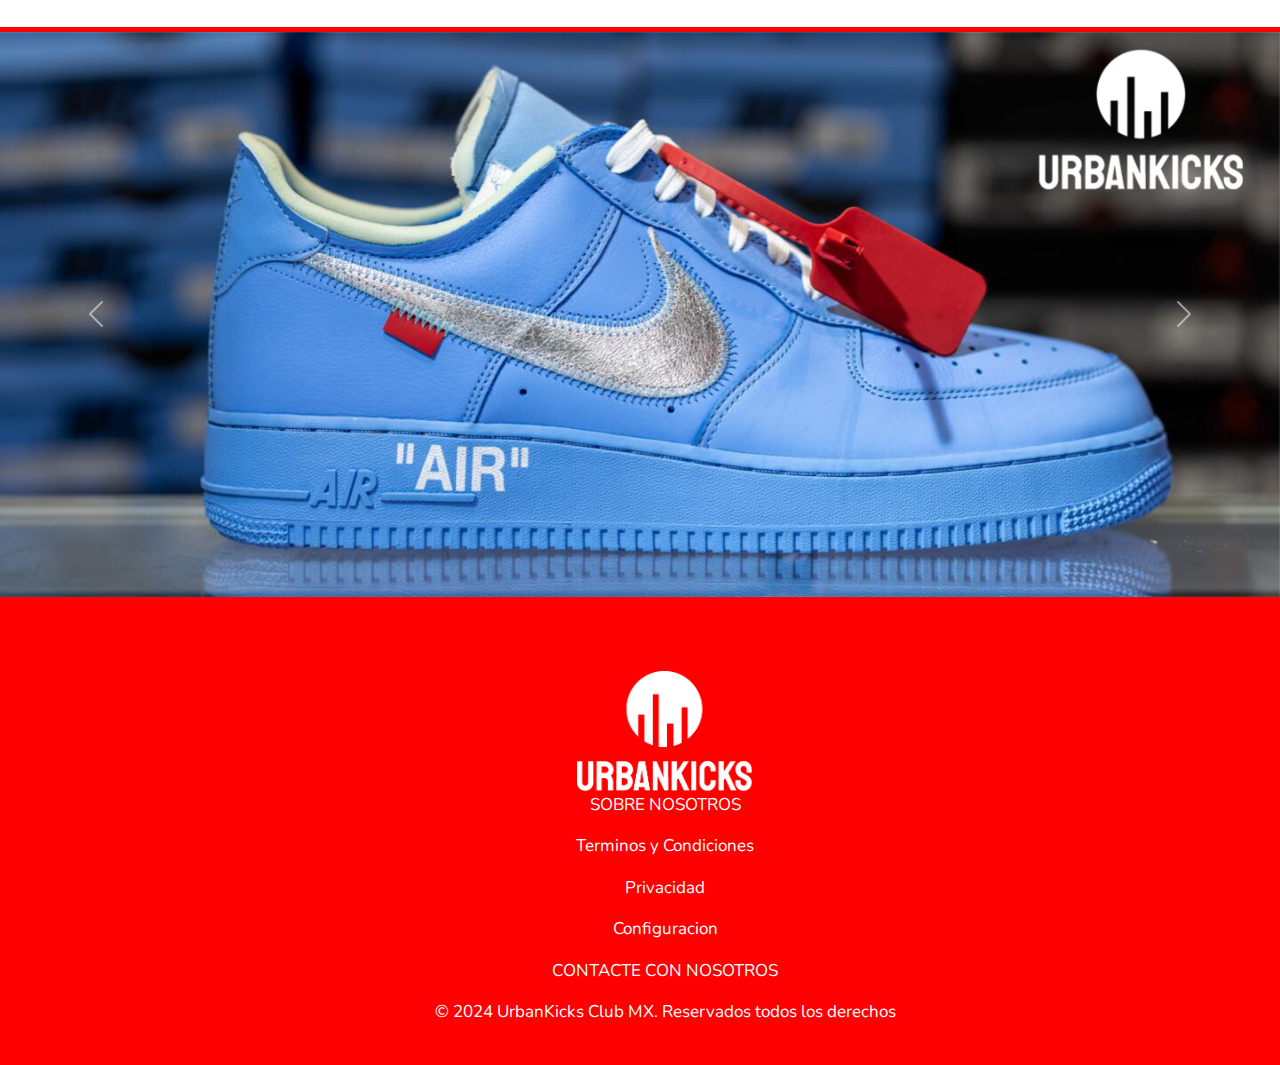
<file: MiPaginaConBoostrap/Noticias.html>
<!DOCTYPE html>
<html lang="en">
<head>
    <meta charset="UTF-8">
    <meta http-equiv="X-UA-Compatible" content="IE=edge">
    <meta name="viewport" content="width=device-width, initial-scale=1.0">
    <title>Noticias</title>
    <link rel="stylesheet" href="bootstrap.min.css">
    <link rel="stylesheet" href="estilosNoticias.css">
    <link rel="preconnect" href="https://fonts.googleapis.com">
    <link rel="preconnect" href="https://fonts.gstatic.com" crossorigin>
    <link href="https://fonts.googleapis.com/css2?family=Nunito:ital,wght@0,200..1000;1,200..1000&display=swap" rel="stylesheet">
</head>
<body>
    <header>
        <nav class="navbar navbar-expand-lg bg-body-tertiary">
            <div class="container-fluid">
              <a class="navbar-brand" href="./index.html"><img src="./logo_large.png" alt=""></a>
              <button class="navbar-toggler" type="button" data-bs-toggle="collapse" data-bs-target="#navbarSupportedContent" aria-controls="navbarSupportedContent" aria-expanded="false" aria-label="Toggle navigation">
                <span class="navbar-toggler-icon"></span>
              </button>
              <div class="collapse navbar-collapse" id="navbarSupportedContent">
                <ul class="navbar-nav me-auto mb-2 mb-lg-0">
                  <li class="nav-item">
                    <a class="nav-link active" aria-current="page" href="./index.html">Sneakers</a>
                  </li>
                  <li class="nav-item">
                    <a class="nav-link" href="#">Noticias</a>
                  </li>
                  <li class="nav-item">
                    <a class="nav-link" href="./AcerdaDe.html">Acerca de</a>
                  </li>
                    <li class="nav-item">
                        <a class="nav-link active" aria-current="page" href="#">Ayuda</a>
                      </li>
                </ul>
                <form class="d-flex" role="search">
                  <input class="form-control me-2" type="search" placeholder="Buscar" aria-label="Search">
                  <button class="btn btn-outline-success" type="submit" style="background-color: red; color: aliceblue;">Buscar</button>
                </form>
              </div>
            </div>
          </nav>
    </header>
    <div class="raya">
    </div>
    <div class="texto1">
        <div class="solin">
            <img src="./logo solin.png" alt="">
        </div>
    PROXIMOS LANZAMIENTOS DE <br>
    SNEAKERS CALENDARIO <br>
    2024-2025
    </div>
    <div class="raya">
    </div>
    <div class="row">
        <div class="col-12 col-md-6 col-lg-4">
            2024 <br>
            2024 <br>
            2024
        </div>
        <div class="col-12 col-md-6 col-lg-4" style="background-color: black; color: white; border-radius: 5px; height: 200px;">
            Fuego que llegara <br>
            este 2024
            <img src="./fuegito.JPG" alt="">
        </div>
    </div>
    <div class="Marzo">
        <b>Marzo</b>
    </div>
    <div class="row">
        <div class="col-12 col-md-6 col-lg-4">
        <img src="./nike verde 87.JPG" alt="">
        <p>Nike</p>
        <h3>Nike WMNS Air Max
            1 87 Malachite</h3>
        </div>
        <div class="col-12 col-md-6 col-lg-4">
            <img src="./adidas azul AE.JPG" alt="">
            <p>Adidas</p>
            <h3>Adidas AE 1 Velocity
            Blue</h3>
        </div>
        <div class="col-12 col-md-6 col-lg-4">
            <img src="./Jordan 1Gray.JPG" alt="">
            <p>Air Jordan</p>
            <h3>Air Jordan 1 Mid
            Black Cement Grey</h3>
        </div>
    </div>
    <div class="Abril">
        <b>Abril</b>
    </div>
    <div class="row">
        <div class="col-12 col-md-6 col-lg-4">
            <img src="./Nike lucky verde.JPG" alt="">
            <p>Air Jordan</p>
            <h3>Air Jordan 1 Low
            WMNS Method of
            Make Lucky Green</h3>
        </div>
        <div class="col-12 col-md-6 col-lg-4">
            <img src="./Jordan Bortez.JPG" alt="">
            <p>Jordan</p>
            <h3>Jordan Tatum 2
            Vortexn</h3>
        </div>
        <div class="col-12 col-md-6 col-lg-4">
            <img src="./Nike azulito.JPG" alt="">
            <p>Air Jordan</p>
            <h3>Air Jordan 1 Low
                WMNS Blue Grey</h3>
        </div>
    </div>
    <br>
    <div class="raya">
    </div>
    <main>
        <div id="carouselExample" class="carousel slide">
            <div class="carousel-inner">
              <div class="carousel-item active">
                <img src="./descarga.png" class="d-block w-100" alt="...">
              </div>
              <div class="carousel-item">
                <img src="./ImagenCaro3.png" class="d-block w-100" alt="...">
              </div>
            </div>
            <button class="carousel-control-prev" type="button" data-bs-target="#carouselExample" data-bs-slide="prev">
              <span class="carousel-control-prev-icon" aria-hidden="true"></span>
              <span class="visually-hidden">Previous</span>
            </button>
            <button class="carousel-control-next" type="button" data-bs-target="#carouselExample" data-bs-slide="next">
              <span class="carousel-control-next-icon" aria-hidden="true"></span>
              <span class="visually-hidden">Next</span>
            </button>
        </div>
    </main>
    <footer id="footer" class="pb-4 pt-4">
      <div class="container">
          <div class="row text-center">
              <img src="./logo2444.png" alt="">
          <p class="p2">SOBRE NOSOTROS</p>
          <p class="p2">Terminos y Condiciones</p>
          <p class="p2">Privacidad</p>
          <p class="p2">Configuracion</p>
          <p class="p3">CONTACTE CON NOSOTROS</p>
          <p class="p4">© 2024 UrbanKicks Club MX. Reservados todos los derechos</p>
          </div>
          </div>
      </div>
  </footer>
    <script src="bootstrap.min.js"></script>
</body>
</html>
</file>
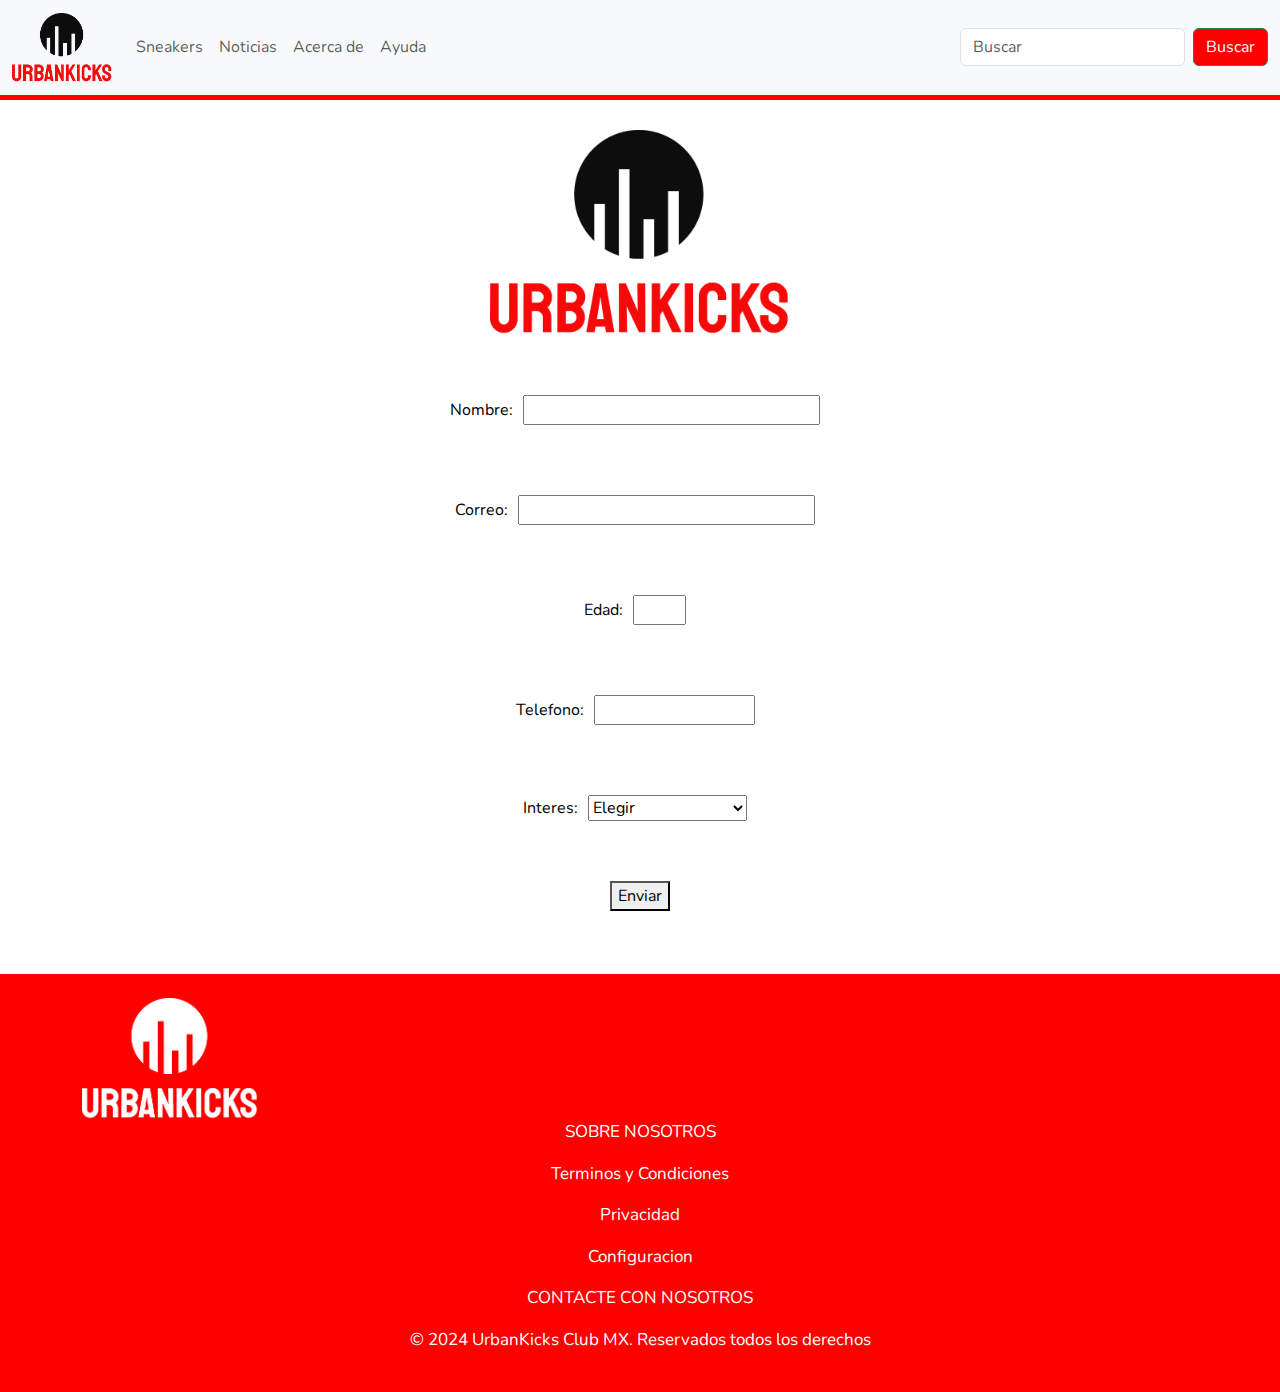
<file: MiPaginaConBoostrap/Unete.html>
<!DOCTYPE html>
<html lang="en">
<head>
    <meta charset="UTF-8">
    <meta http-equiv="X-UA-Compatible" content="IE=edge">
    <meta name="viewport" content="width=device-width, initial-scale=1.0">
    <title>Unete a Nosotros</title>
    <link rel="stylesheet" href="bootstrap.min.css">
    <link rel="stylesheet" href="estilosUnete.css">
    <link rel="preconnect" href="https://fonts.googleapis.com">
    <link rel="preconnect" href="https://fonts.gstatic.com" crossorigin>
    <link href="https://fonts.googleapis.com/css2?family=Nunito:ital,wght@0,200..1000;1,200..1000&display=swap" rel="stylesheet">
</head>
<body>
    <header>
        <nav class="navbar navbar-expand-lg bg-body-tertiary">
            <div class="container-fluid">
              <a class="navbar-brand" href="#"><img src="./logo_large.png" alt=""></a>
              <button class="navbar-toggler" type="button" data-bs-toggle="collapse" data-bs-target="#navbarSupportedContent" aria-controls="navbarSupportedContent" aria-expanded="false" aria-label="Toggle navigation">
                <span class="navbar-toggler-icon"></span>
              </button>
              <div class="collapse navbar-collapse" id="navbarSupportedContent">
                <ul class="navbar-nav me-auto mb-2 mb-lg-0">
                  <li class="nav-item">
                    <a class="nav-link" aria-current="page" href="./index.html">Sneakers</a>
                  </li>
                  <li class="nav-item">
                    <a class="nav-link" href="./Noticias.html">Noticias</a>
                  </li>
                  <li class="nav-item">
                    <a class="nav-link" href="./AcerdaDe.html">Acerca de</a>
                  </li>
                    <li class="nav-item">
                        <a class="nav-link" aria-current="page" href="./Ayuda.html">Ayuda</a>
                      </li>
                </ul>
                <form class="d-flex" role="search">
                  <input class="form-control me-2" type="search" placeholder="Buscar" aria-label="Search">
                  <button class="btn btn-outline-success" type="submit" style="background-color: red; color: aliceblue;">Buscar</button>
                </form>
              </div>
            </div>
          </nav>
    </header>
    <div class="raya">
    </div>
    <div class="imagenUnete">
        <img src="./logo_large.png" alt="">
    </div>
    <form class="fvalida" action="#" method="get" id="registrationForm">
        <div class="form-row">
            <label for="nombre">Nombre:</label>
            <input type="text" name="nombre" id="nombre" size="30" maxlength="100" style="margin: 10px;">
        </div>
        <div class="form-row">
            <label for="correo">Correo:</label>
            <input type="text" name="correo" id="correo" size="30" maxlength="100" style="margin: 10px;">
        </div>
        <div class="form-row">
            <label for="edad">Edad:</label>
            <input type="text" name="edad" id="edad" size="3" maxlength="2" style="margin: 10px;">
        </div>
        <div class="form-row">
            <label for="telefono">Telefono:</label>
            <input type="text" name="telefono" id="telefono" size="15" maxlength="20" style="margin: 10px;">
        </div>
        <div class="form-row">
            <label for="interes">Interes:</label>
            <select name="interes" id="interes" class="interes" style="margin: 10px;">
                <option value="Elegir">Elegir</option>
                <option value="Comercial">Contacto comercial</option>
                <option value="Clientes">Atencion al cliente</option>
                <option value="Proveedores">Contacto</option>
            </select>
        </div>
        <div class="form-row">
            <button id="enviar" type="button">Enviar</button>
        </div>
    </form>
    <div class="resultados"></div>
    <br>
    <br>
    <footer id="footer" class="pb-4 pt-4">
        <div class="container">
            <div class="row text-center">
                <img src="./logo2444.png" alt="">
            <p class="p2">SOBRE NOSOTROS</p>
            <p class="p2">Terminos y Condiciones</p>
            <p class="p2">Privacidad</p>
            <p class="p2">Configuracion</p>
            <p class="p3">CONTACTE CON NOSOTROS</p>
            <p class="p4">© 2024 UrbanKicks Club MX. Reservados todos los derechos</p>
            </div>
            </div>
        </div>
    </footer>
    <script src="./MainUnete.js"></script>
</body>
</html>
</file>
<file: MiPaginaConBoostrap/estilos.css>
body {
    font-family: "Nunito", sans-serif;
    font-optical-sizing: auto;
    font-weight: weight;
    font-style: normal;
    margin: 0;
    

}

.navbar-brand img {
    width: 100px;
}

#footer {
    background: red;
}

#footer a {
    color: white;
    text-decoration: none;
}

.raya{
    background-color: red;
    width: 100%;
    height: 5px;
}

#carousel .overlay {
    position: absolute;
    top: 0;
    bottom: 0;
    left: 0;
    right: 0;
    background-color: rgba(0, 0, 0, 0.5);
    color: white;
    z-index: 1;
}

#carousel .overlay .container,
#carousel .overlay .row {
    height: 100%;
    font-size: 30px;
}

h1 {
    font-size: 70px;
}

.texto2 {
    position: relative;
    left: 50px;
    top: 40px;
}

a {
    text-decoration: none;
    color: black;
}

.row {
    padding-left: 50px;
}

.boton {
    position: absolute;
    width: 300px;
    height: 300px;
    right: 200px;
    background-color: rgb(2, 2, 2);
    color: white;left: 220px;
    top: 90px;
    border-radius: 10px;
}

.boton img {
    width: 100px;
}

.Parrafo1 {
    font-size: 50px;
    position: absolute;
    left: 100px;
    top: 50px;
}

h3 {
    font-size: 20px;
}

#footer p {
    color: white;
    text-decoration: none;
}

#footer img {
    width: 200px;
}
</file>
<file: MiPaginaConBoostrap/estiloCarrito.css>
body {
    font-optical-sizing: auto;
    font-weight: weight;
    font-style: normal;
    margin: 0;
}

.navbar-brand img {
    width: 100px;
}

.raya{
    background-color: red;
    width: 100%;
    height: 5px;
}


#carrito {
    margin-bottom: 20px;
    padding: 10px;
}
#productos {
    display: grid;
    grid-template-columns: repeat(auto-fill, minmax(250px, 1fr));
    gap: 10px;
}
.producto {
    border-radius: 10px;
    border: solid black;
    padding: 10px;
    text-align: center;
    margin-top: 20px;
}
.carrito-icono {
    position: fixed;
    top: 20px;
    right: 20px;
    font-size: 24px;
    color: #333;
    cursor: pointer;
}
.carrito-icono:hover {
    color: #007bff;
}

.agregar-carrito {
    background-color: white;
}

.tituloTeni {
    color: black;
}

#footer {
    background: red;
}

#footer a {
    color: white;
    text-decoration: none;
}

#footer p {
    color: white;
    text-decoration: none;
}

#footer img {
    width: 200px;
}

.p2 {
    font-size: 17px;
}

.p3 {
    font-size: 17px;
}

.p4 {
    font-size: 17px;
}
</file>
<file: MiPaginaConBoostrap/estilosAcerdaDe.css>
body {
    font-family: "Nunito", sans-serif;
    font-optical-sizing: auto;
    font-weight: weight;
    font-style: normal;
    margin: 0;
    

}

.navbar-brand img {
    width: 100px;
}

.raya{
    background-color: red;
    width: 100%;
    height: 5px;
}

.imagenLogo {
    display: flex;
    justify-content: center;
    align-items: center;
    margin-top: 20px;
}

.imagenLogo img {
    width: 700px;
}

h3 {
    font-size: 20px;
}

p {
    font-size: 30px;
}

.row {
    padding-left: 90px;
}

#footer {
    background: red;
}

#footer a {
    color: white;
    text-decoration: none;
}

#footer p {
    color: white;
    text-decoration: none;
}

#footer img {
    width: 200px;
}

.p2 {
    font-size: 17px;
}

.p3 {
    font-size: 17px;
}

.p4 {
    font-size: 17px;
}
</file>
<file: MiPaginaConBoostrap/estilosAyuda.css>
body {
    font-family: "Nunito", sans-serif;
    font-optical-sizing: auto;
    font-weight: weight;
    font-style: normal;
    margin: 0;
    

}

.navbar-brand img {
    width: 100px;
}

.raya{
    background-color: red;
    width: 100%;
    height: 5px;
}

.textoCentro {
    display: flex;
    justify-content: center;
    align-items: center;
    font-size: 50px;
    margin-top: 30px;
}

.row {
    padding-left: 50px;
}

.editar-div {
    display: flex;
    justify-content: center;
    align-items: center;
    background-color: black;
    color: white;
    width: 400px;
    height: 300px;
    font-size: 30px;
    border-radius: 20px;
    margin: 10px;
}

#footer {
    background: red;
}

#footer a {
    color: white;
    text-decoration: none;
}

#footer p {
    color: white;
    text-decoration: none;
}

#footer img {
    width: 200px;
}

.p2 {
    font-size: 17px;
}

.p3 {
    font-size: 17px;
}

.p4 {
    font-size: 17px;
}

.unete {
    display: flex;
    justify-content: center;
    align-items: center;
}

.unetetexto {
    text-decoration: none;
    color:black;
    font-size: 40px;
}
</file>
<file: MiPaginaConBoostrap/estilosCarrito2.css>
body {
    font-optical-sizing: auto;
    font-weight: weight;
    font-style: normal;
    margin: 0;
    

}

.navbar-brand img {
    width: 100px;
}

.raya{
    background-color: red;
    width: 100%;
    height: 5px;
}

.compras {
    display: flex;
    justify-content: center;
    align-items: center;
    background-color: rgb(207, 207, 207);
}

#footer {
    background: red;
}

#footer a {
    color: white;
    text-decoration: none;
}

#footer p {
    color: white;
    text-decoration: none;
}

#footer img {
    width: 200px;
}

.p2 {
    font-size: 17px;
}

.p3 {
    font-size: 17px;
}

.p4 {
    font-size: 17px;
}
</file>
<file: MiPaginaConBoostrap/estilosJordan.css>
body {
    font-family: "Nunito", sans-serif;
    font-optical-sizing: auto;
    font-weight: weight;
    font-style: normal;
    margin: 0;
}

.navbar-brand img {
    width: 100px;
}

.col-12 img {
    width: 550px;
    padding-left: 100px;
}

.raya{
    background-color: red;
    width: 100%;
    height: 5px;
}

p {
    font-size: 25px;
}

.col1 {
    display: flex;
    justify-content: center;
    align-items: center;
    background-color: rgb(194, 193, 193);
    width: 80px;
    height: 50px;
}

.row div {
    margin-right: 10px;
    margin-top: 5px;
}

.col2 {
    display: flex;
    justify-content: center;
    align-items: center;
    background-color: rgb(192, 193, 193);
    width: 80px;
    height: 50px;
}

.col3 {
    display: flex;
    justify-content: center;
    align-items: center;
    background-color: rgb(192, 193, 193);
    width: 80px;
    height: 50px;
}

.col4 {
    display: flex;
    justify-content: center;
    align-items: center;
    background-color: rgb(192, 193, 193);
    width: 80px;
    height: 50px;
}

.col5 {
    display: flex;
    justify-content: center;
    align-items: center;
    background-color: rgb(192, 193, 193);
    width: 80px;
    height: 50px;
}

.col6 {
    display: flex;
    justify-content: center;
    align-items: center;
    background-color: rgb(192, 193, 193);
    width: 80px;
    height: 50px;
}

.col7 {
    display: flex;
    justify-content: center;
    align-items: center;
    background-color: rgb(192, 193, 193);
    width: 80px;
    height: 50px;
}

.col8 {
    display: flex;
    justify-content: center;
    align-items: center;
    background-color: rgb(192, 193, 193);
    width: 80px;
    height: 50px;
}

.col9 {
    display: flex;
    justify-content: center;
    align-items: center;
    background-color: rgb(192, 193, 193);
    width: 80px;
    height: 50px;
}

.col10 {
    display: flex;
    justify-content: center;
    align-items: center;
    background-color: rgb(192, 193, 193);
    width: 80px;
    height: 50px;
}

.col11 {
    display: flex;
    justify-content: center;
    align-items: center;
    background-color: rgb(192, 193, 193);
    width: 80px;
    height: 50px;
}

.col12 {
    display: flex;
    justify-content: center;
    align-items: center;
    background-color: rgb(192, 193, 193);
    width: 80px;
    height: 50px;
}

.col13 {
    display: flex;
    justify-content: center;
    align-items: center;
    background-color: red;
    width: 150px;
    height: 70px;
    border-radius: 50px;
    color: white;
}

.col14 {
    display: flex;
    justify-content: center;
    align-items: center;
    background-color: red;
    width: 250px;
    height: 70px;
    border-radius: 50px;
    color: white;
}

h3 {
    font-size: 17px;
}

#footer {
    background: red;
}

#footer a {
    color: white;
    text-decoration: none;
}

#footer p {
    color: white;
    text-decoration: none;
}

#footer img {
    width: 200px;
}

.p2 {
    font-size: 17px;
}

.p3 {
    font-size: 17px;
}

.p4 {
    font-size: 17px;
}
</file>
<file: MiPaginaConBoostrap/estilosNoticias.css>
body {
    font-family: "Nunito", sans-serif;
    font-optical-sizing: auto;
    font-weight: weight;
    font-style: normal;
    margin: 0;

}

.navbar-brand img {
    width: 100px;
}

.raya{
    background-color: red;
    width: 100%;
    height: 5px;
}

.texto1 {
    display: flex;
    justify-content: center;
    align-items: center;
    font-size: 40px;
    margin-top: 20px;
}

.logoNegro img {
    display: flex;
    justify-content: center;
    align-items: center;
    width: 950px;
    margin-top: 20px;
    padding-left: 350px;
}

.row {
    display: flex;
    justify-content: center;
    align-items: center;
    font-size: 50px;
    margin-top: 50px;
}

.solin img {
    width: 300px;
}

.Marzo {
    display: flex;
    justify-content: center;
    align-items: center;
    font-size: 50px;
    margin-top: 90px;
}

h3 {
    font-size: 20px;
}

p {
    font-size: 20px;
    color: gray;
}

.row {
    padding-left: 50px;
}

.Abril {
    display: flex;
    justify-content: center;
    align-items: center;
    font-size: 50px;
    margin-top: 90px;
}

h3 {
    font-size: 17px;
}

#footer {
    background: red;
}

#footer a {
    color: white;
    text-decoration: none;
}

#footer p {
    color: white;
    text-decoration: none;
}

#footer img {
    width: 200px;
}

.p2 {
    font-size: 17px;
}

.p3 {
    font-size: 17px;
}

.p4 {
    font-size: 17px;
}
</file>
<file: MiPaginaConBoostrap/estilosUnete.css>
body {
    font-family: "Nunito", sans-serif;
    font-optical-sizing: auto;
    font-weight: weight;
    font-style: normal;
    margin: 0;
    

}

.navbar-brand img {
    width: 100px;
}

.raya{
    background-color: red;
    width: 100%;
    height: 5px;
}

.form-row {
    display: flex;
    justify-content: center;
    align-items: center;
    margin-top: 50px;
    color: black;
}

.imagenUnete {
    display: flex;
    justify-content: center;
    align-items: center;
    margin-top: 30px;
}

.imagenUnete img {
    width: 300px;
}

#footer {
    background: red;
}

#footer a {
    color: white;
    text-decoration: none;
}

#footer p {
    color: white;
    text-decoration: none;
}

#footer img {
    width: 200px;
}

.p2 {
    font-size: 17px;
}

.p3 {
    font-size: 17px;
}

.p4 {
    font-size: 17px;
}

.resultados {
    background-color: red;
    color: aliceblue;
}

.form-row {
    margin-bottom: 15px;
}

.resultados {
    display: flex;
    justify-content: center;
    align-items: center;
}
</file>
